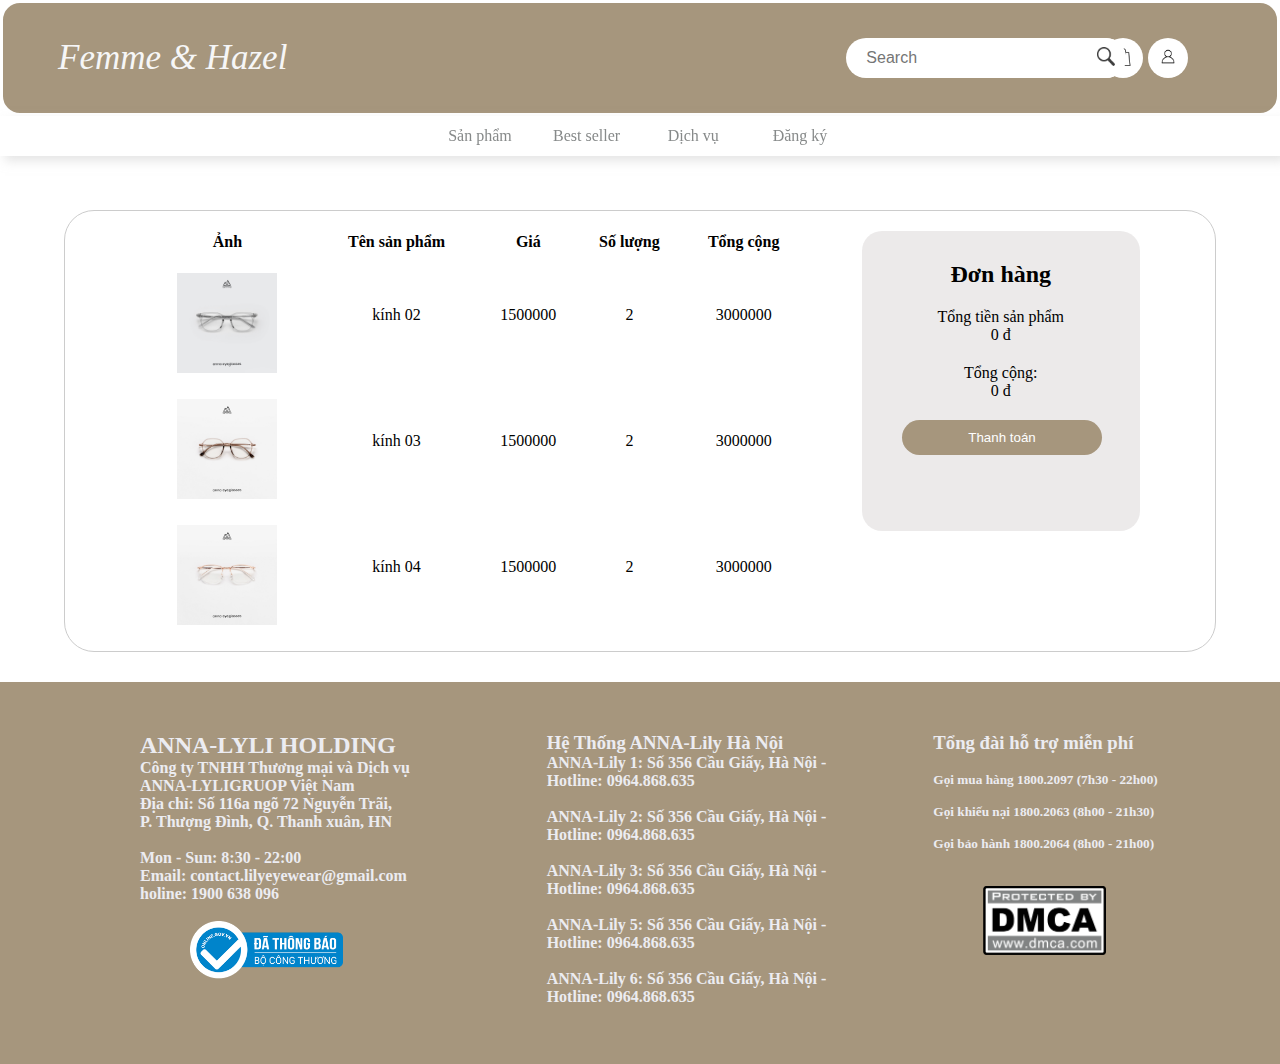
<file: cart/index.html>
<!DOCTYPE html>
<html>
    <head>
        <meta charset="utf-8">
        <link rel="stylesheet" href="style.css">
        <title>Glasses</title>
    </head>
    <body>
        <div class="fix">
            <header class="header">
                <div class="tittle">
                    <p>Femme & Hazel</p>
                </div>
                <form action="" class="search">
                    <div class="box">
                        <input type="text" class="search__box-text" placeholder="Search">
                        <button class="search__box-btn">
                            <img src="img/logo_search.webp" alt="icon tìm kiếm" class="search__box-btn-icon">
                        </button>
                    </div>
                </form>

                <!-- icon -->
                 <div class="box-gh">
                    <button class="gh">
                        <a href="/cart/index.html">
                            <img src="img/giohang2.png" alt="" class="img-gh">
                        </a>
                    </button>
                 </div>
                 <div class="box-account">
                    <button class="account">
                        <a href="/sign/index.html">
                            <img src="img/icon_account05.png" alt="" class="img-acc">
                        </a>
                    </button>
                 </div>
            </header>
            <menu class="container_menu">
                <ul class="sidebar">
                    <li class="list_bar">
                        <a href="http://127.0.0.1:5500/main/index.html">Sản phẩm</a>
                        <ul class="sub-menu">
                            <li class="list-item">Tròng kính</li>
                            <li class="list-item">Gọng kính</li>
                            <li class="list-item">Phụ kiện</li>
                        </ul>
                    </li>
                    <li class="list_bar">
                        <a href="">Best seller</a>
                        <ul class="sub-menu">
                            <li class="list-item">Kính râm</li>
                            <li class="list-item">Kính style</li>
                            <li class="list-item">Trend</li>
                        </ul>
                    </li>
                    <li class="list_bar">
                        <a href="">Dịch vụ</a>
                        <ul class="sub-menu">
                            <li class="list-item">Ưu đãi</li>
                            <li class="list-item">Bảo hành</li>
                            <li class="list-item">Tư vấn</li>
                        </ul>
                    </li>
                    <li class="list_bar">
                        <a href="">Đăng ký</a>
                        <ul class="sub-menu">
                            <li class="list-item">Giỏ hàng</li>
                            <li class="list-item">Instagram</li>
                            <li class="list-item">Facebook</li>
                        </ul>
                    </li>
                </ul>
            </menu>
        </div>
        
         <!-- body-item -->
          <div class="container-body">
            <div class="body-contents">
                <div class="body-contents__cart-tittle">
                    <table class="cart-table">
                        <tr>
                            <th>Ảnh</th>
                            <th>Tên sản phẩm</th>
                            <th>Giá</th>
                            <th>Số lượng</th>
                            <th>Tổng cộng</th>
                        </tr>
                        <tr class="cart-table-info">
                            <td><img class="cart--img" src="img/kinh02.jpeg" alt=""></td>
                            <td>kính 02</td>
                            <td>1500000</td>
                            <td>2</td>
                            <td>3000000</td>
                        </tr>
                        <tr class="cart-table-info">
                            <td><img class="cart--img" src="img/kinh03.jpeg" alt=""></td>
                            <td>kính 03</td>
                            <td>1500000</td>
                            <td>2</td>
                            <td>3000000</td>
                        </tr>
                        <tr class="cart-table-info">
                            <td><img class="cart--img" src="img/kinh04.jpeg" alt=""></td>
                            <td>kính 04</td>
                            <td>1500000</td>
                            <td>2</td>
                            <td>3000000</td>
                        </tr>
                    </table>
                </div>

                <div class="body-contents__cart-price">
                    <div class="cart-right">
                        <h2 class="cart-right__tittle">Đơn hàng</h2>
                        <div class="cart-right__total-product">
                            <p class="cart-right__total-price--text">Tổng tiền sản phẩm</p>
                            <p class="cart-right__total-price--unit">0 đ</p>
                        </div>
                        <div class="cart-right__total-price">
                            <p class="cart-right__total-price--text">Tổng cộng:</p>
                            <p class="cart-right__total-price--unit">0 đ</p>
                        </div>
                        <div class="cart-right__button">
                            <button class="purchase-button" type="button">Thanh toán</button>
                        </div>
                    </div>
                </div>
            </div>
        </div>

          <!-- Footer -->
           <footer class="container-footer">
                <div class="container-footer__left">
                    <h2 class="container-footer__left-contents">ANNA-LYLI HOLDING</h2>
                    <h4 class="container-footer__left-contents">Công ty TNHH Thương mại và Dịch vụ <br> ANNA-LYLIGRUOP Việt Nam</h4>
                    <h4 class="container-footer__left-contents">Địa chỉ: Số 116a ngõ 72 Nguyễn Trãi, <br>P. Thượng Đình, Q. Thanh xuân, HN</h4><br>
                    <h4 class="container-footer__left-contents"><p>Mon - Sun: 8:30 - 22:00 <br> Email: contact.lilyeyewear@gmail.com <br> holine: 1900 638 096</p></h4><br>
                    <div class="container-footer__left-img">
                        <img src="img/dangkybct.png" >
                    </div>
                </div>

                <div class="container-footer__center">
                    <h3 class="container-footer__center-contents">Hệ Thống ANNA-Lily Hà Nội<br>
                    <h4 class="container-footer__center-contents"> ANNA-Lily 1: Số 356 Cầu Giấy, Hà Nội - <br> Hotline: 0964.868.635</h4><br>
                    <h4 class="container-footer__center-contents"> ANNA-Lily 2: Số 356 Cầu Giấy, Hà Nội - <br>  Hotline: 0964.868.635</h4><br>
                    <h4 class="container-footer__center-contents"> ANNA-Lily 3: Số 356 Cầu Giấy, Hà Nội - <br>  Hotline: 0964.868.635</h4><br>
                    <h4 class="container-footer__center-contents"> ANNA-Lily 5: Số 356 Cầu Giấy, Hà Nội - <br>  Hotline: 0964.868.635</h4><br>
                    <h4 class="container-footer__center-contents"> ANNA-Lily 6: Số 356 Cầu Giấy, Hà Nội - <br>  Hotline: 0964.868.635</h4><br>
                </div>

                <div class="container-footer__right">
                    <h3 class="container-footer__right-contents">Tổng đài hỗ trợ miễn phí</h3><br>
                    <h5 class="container-footer__right-contents">
                        Gọi mua hàng 1800.2097 (7h30 - 22h00) <br><br>
                        Gọi khiếu nại 1800.2063 (8h00 - 21h30)<br><br>
                        Gọi bảo hành 1800.2064 (8h00 - 21h00) <br><br>
                    </h5 class="container-footer__right-contents"><br>
                    <div class="container-footer__right-img">
                        <img src="img/logo_dmca_footer.png" >
                    </div>
                </div>
           </footer>
    </body>
</html>
</file>
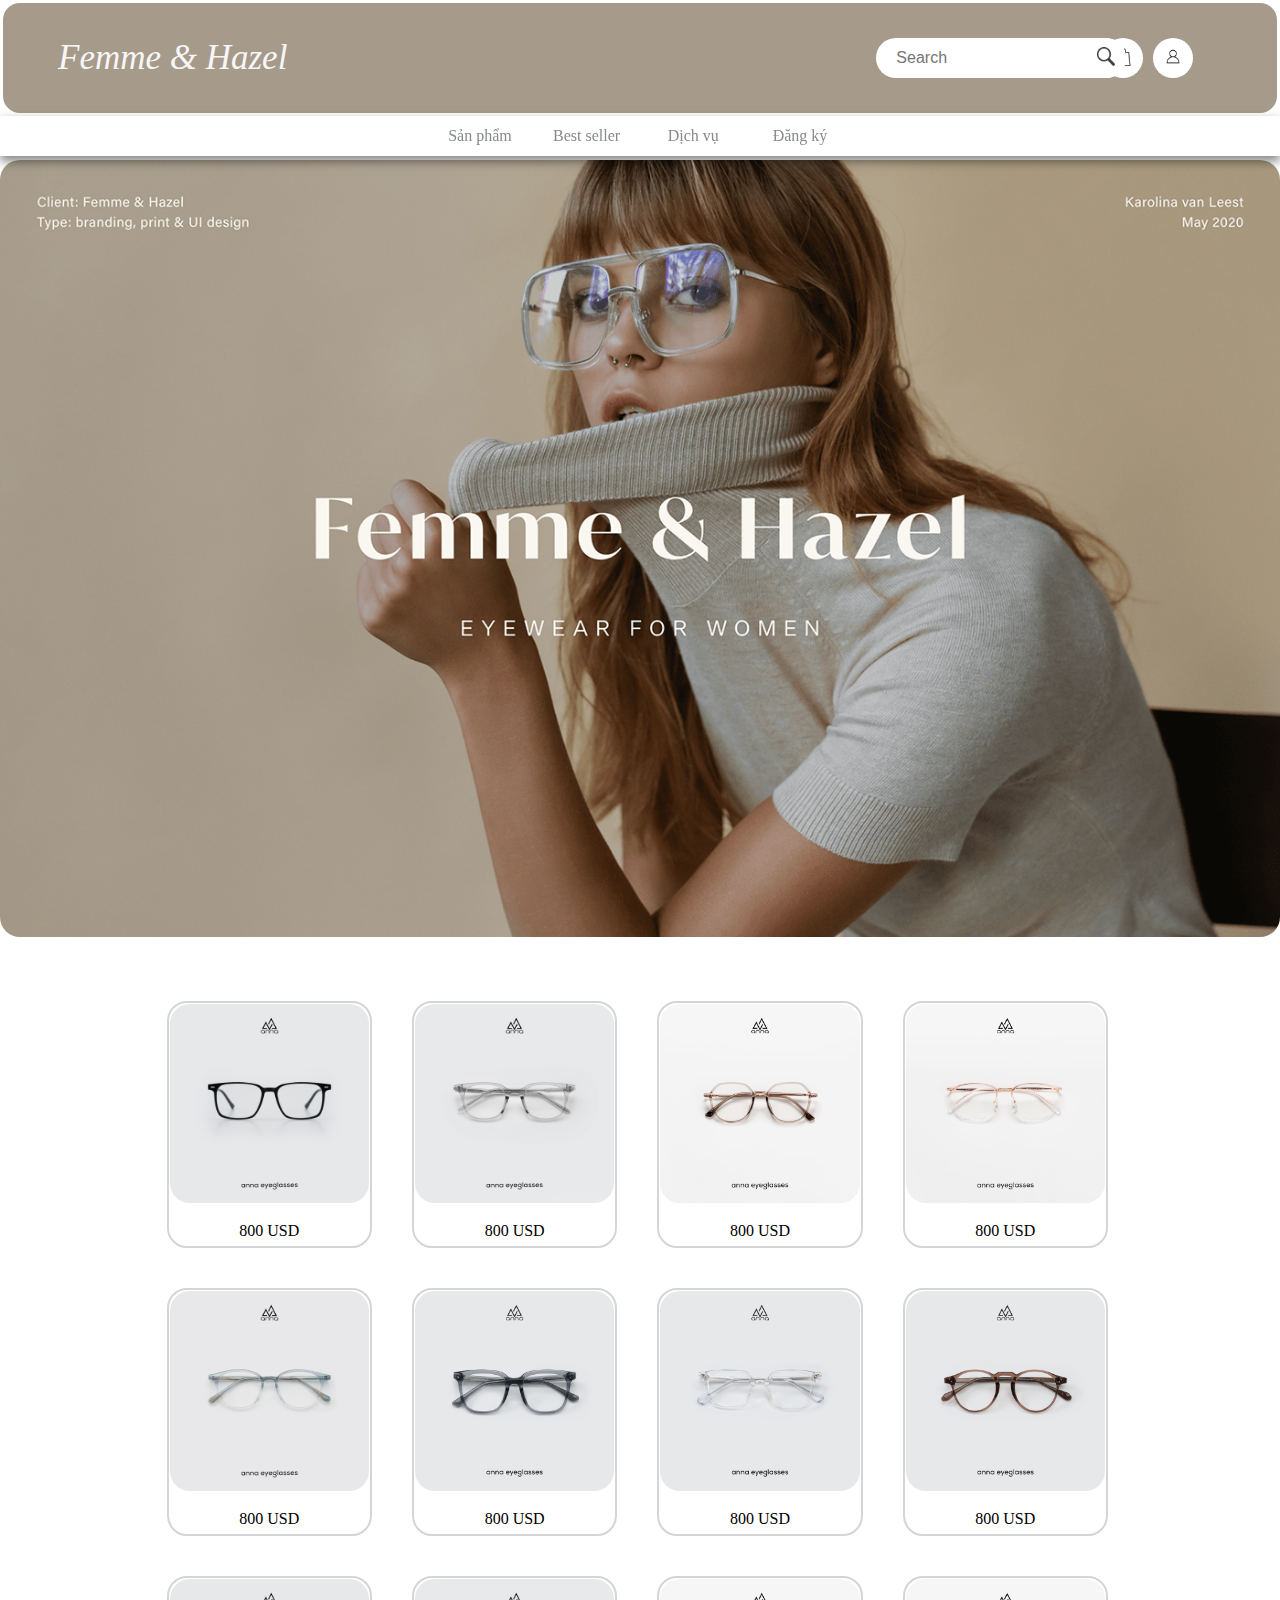
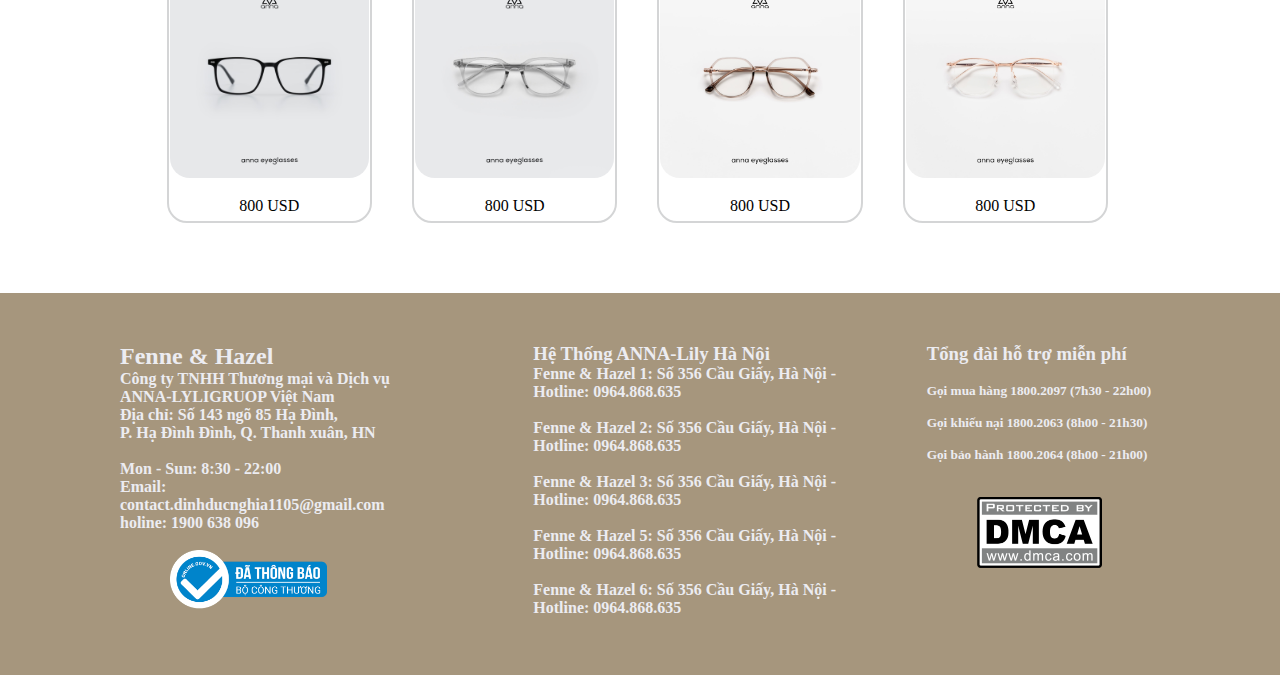
<file: main/index.html>
<!DOCTYPE html>
<html>
    <head>
        <meta charset="utf-8">
        <link rel="stylesheet" href="style.css">
        <title>Glasses</title>
    </head>
    <body>
        <div class="fix">
            <header class="header">
                <div class="tittle">
                    <p>Femme & Hazel</p>
                </div>
                <form action="" class="search">
                    <div class="box">
                        <input type="text" class="search__box-text" placeholder="Search">
                        <button class="search__box-btn">
                            <img src="img/logo_search.webp" alt="icon tìm kiếm" class="search__box-btn-icon">
                        </button>
                    </div>
                </form>

                <!-- icon -->
                 <div class="box-gh">
                    <button class="gh">
                        <a href="/cart/index.html ">
                            <img src="img/giohang2.png" alt="" class="img-gh">
                        </a>
                    </button>
                </div>
                <div class="box-account">
                    <button class="account">
                        <a href="/sign/index.html">
                            <img src="img/icon_account05.png" alt="" class="img-acc">
                        </a>
                    </button>
                 </div>
            </header>
            <menu class="container_menu">
                <ul class="sidebar">
                    <li class="list_bar">
                        <a href="http://127.0.0.1:5500/main/index.html">Sản phẩm</a>
                        <ul class="sub-menu">
                            <li class="list-item">Tròng kính</li>
                            <li class="list-item">Gọng kính</li>
                            <li class="list-item">Phụ kiện</li>
                        </ul>
                    </li>
                    <li class="list_bar">
                        <a href="">Best seller</a>
                        <ul class="sub-menu">
                            <li class="list-item">Kính râm</li>
                            <li class="list-item">Kính style</li>
                            <li class="list-item">Trend</li>
                        </ul>
                    </li>
                    <li class="list_bar">
                        <a href="">Dịch vụ</a>
                        <ul class="sub-menu">
                            <li class="list-item">Ưu đãi</li>
                            <li class="list-item">Bảo hành</li>
                            <li class="list-item">Tư vấn</li>
                        </ul>
                    </li>
                    <li class="list_bar">
                        <a href="">Đăng ký</a>
                        <ul class="sub-menu">
                            <li class="list-item">Giỏ hàng</li>
                            <li class="list-item">Instagram</li>
                            <li class="list-item">Facebook</li>
                        </ul>
                    </li>
                </ul>
            </menu>
        </div>
        <!-- banner -->
         <div class="banner">
            <div class="banner_img">
                <img src="img/banner_glasses.png" alt="Banner.img">
            </div>
         </div>
         <!-- body-item -->
          <div class="container-body">
            <div class="content">
                <div class="content_book">
                    <a href="/products/index.html"><img class="content_book-img" src="img/kinh01.jpeg" alt=""></a>
                    <p class="content_book-text">800 USD</p>
                </div>

                <div class="content_book">
                    <img class="content_book-img" src="img/kinh02.jpeg" alt="">
                    <p class="content_book-text">800 USD</p>
                </div>

                <div class="content_book">
                    <img class="content_book-img" src="img/kinh03.jpeg" alt="">
                    <p class="content_book-text">800 USD</p>
                </div>

                <div class="content_book">
                    <img class="content_book-img" src="img/kinh04.jpeg" alt="">
                    <p class="content_book-text">800 USD</p>
                </div>

                <div class="content_book">
                    <img class="content_book-img" src="img/kinh05.jpeg" alt="">
                    <p class="content_book-text">800 USD</p>
                </div>

                <div class="content_book">
                    <img class="content_book-img" src="img/kinh06.jpeg" alt="">
                    <p class="content_book-text">800 USD</p>
                </div>

                <div class="content_book">
                    <img class="content_book-img" src="img/kinh07.jpeg" alt="">
                    <p class="content_book-text">800 USD</p>
                </div>

                <div class="content_book">
                    <img class="content_book-img" src="img/kinh08.jpeg" alt="">
                    <p class="content_book-text">800 USD</p>
                </div>

                <div class="content_book">
                    <img class="content_book-img" src="img/kinh01.jpeg" alt="">
                    <p class="content_book-text">800 USD</p>
                </div>

                <div class="content_book">
                    <img class="content_book-img" src="img/kinh02.jpeg" alt="">
                    <p class="content_book-text">800 USD</p>
                </div>

                <div class="content_book">
                    <img class="content_book-img" src="img/kinh03.jpeg" alt="">
                    <p class="content_book-text">800 USD</p>
                </div>

                <div class="content_book">
                    <img class="content_book-img" src="img/kinh04.jpeg" alt="">
                    <p class="content_book-text">800 USD</p>
                </div>
            </div>
          </div>


          <!-- Footer -->
           <footer class="container-footer">
                <div class="container-footer__left">
                    <h2 class="container-footer__left-contents">Fenne & Hazel</h2>
                    <h4 class="container-footer__left-contents">Công ty TNHH Thương mại và Dịch vụ <br> ANNA-LYLIGRUOP Việt Nam</h4>
                    <h4 class="container-footer__left-contents">Địa chỉ: Số 143 ngõ 85 Hạ Đình, <br>P. Hạ Đình Đình, Q. Thanh xuân, HN</h4><br>
                    <h4 class="container-footer__left-contents"><p>Mon - Sun: 8:30 - 22:00 <br> Email: contact.dinhducnghia1105@gmail.com <br> holine: 1900 638 096</p></h4><br>
                    <div class="container-footer__left-img">
                        <img src="img/dangkybct.png" >
                    </div>
                </div>

                <div class="container-footer__center">
                    <h3 class="container-footer__center-contents">Hệ Thống ANNA-Lily Hà Nội<br>
                    <h4 class="container-footer__center-contents"> Fenne & Hazel 1: Số 356 Cầu Giấy, Hà Nội - <br> Hotline: 0964.868.635</h4><br>
                    <h4 class="container-footer__center-contents"> Fenne & Hazel 2: Số 356 Cầu Giấy, Hà Nội - <br>  Hotline: 0964.868.635</h4><br>
                    <h4 class="container-footer__center-contents"> Fenne & Hazel 3: Số 356 Cầu Giấy, Hà Nội - <br>  Hotline: 0964.868.635</h4><br>
                    <h4 class="container-footer__center-contents"> Fenne & Hazel 5: Số 356 Cầu Giấy, Hà Nội - <br>  Hotline: 0964.868.635</h4><br>
                    <h4 class="container-footer__center-contents"> Fenne & Hazel 6: Số 356 Cầu Giấy, Hà Nội - <br>  Hotline: 0964.868.635</h4><br>
                </div>

                <div class="container-footer__right">
                    <h3 class="container-footer__right-contents">Tổng đài hỗ trợ miễn phí</h3><br>
                    <h5 class="container-footer__right-contents">
                        Gọi mua hàng 1800.2097 (7h30 - 22h00) <br><br>
                        Gọi khiếu nại 1800.2063 (8h00 - 21h30)<br><br>
                        Gọi bảo hành 1800.2064 (8h00 - 21h00) <br><br>
                    </h5 class="container-footer__right-contents"><br>
                    <div class="container-footer__right-img">
                        <img src="img/logo_dmca_footer.png" >
                    </div>
                </div>
           </footer>
    </body>
</html>
</file>
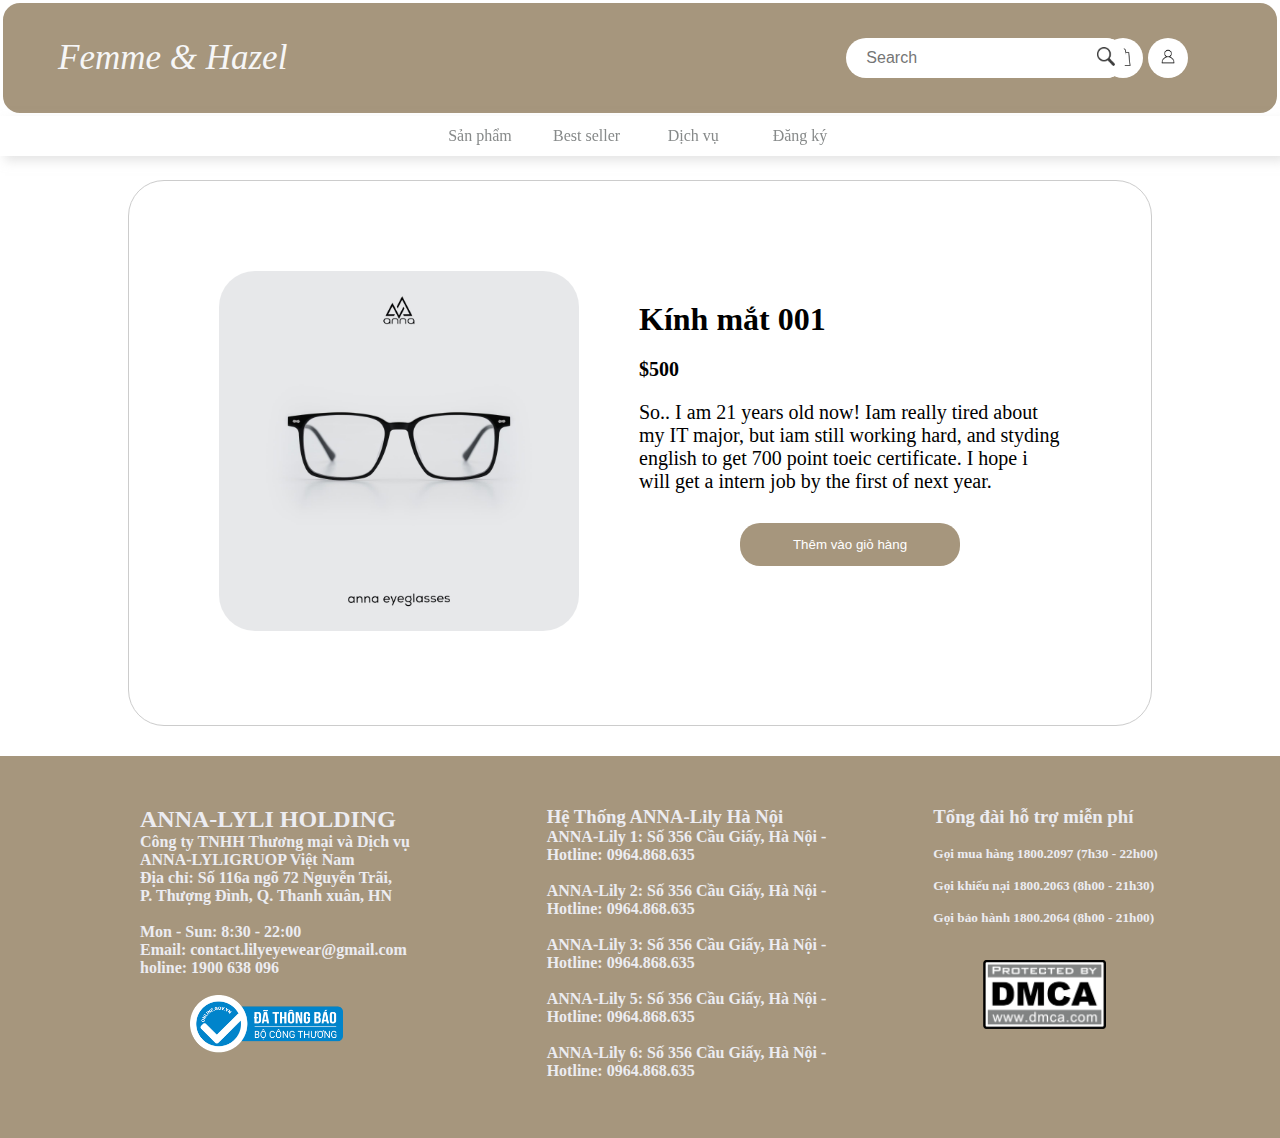
<file: products/index.html>
<!DOCTYPE html>
<html>
    <head>
        <meta charset="utf-8">
        <link rel="stylesheet" href="style.css">
        <title>Glasses</title>
    </head>
    <body>
        <div class="fix">
            <header class="header">
                <div class="tittle">
                    <p>Femme & Hazel</p>
                </div>
                <form action="" class="search">
                    <div class="box">
                        <input type="text" class="search__box-text" placeholder="Search">
                        <button class="search__box-btn">
                            <img src="img/logo_search.webp" alt="icon tìm kiếm" class="search__box-btn-icon">
                        </button>
                    </div>
                </form>

                <!-- icon -->
                 <div class="box-gh">
                    <button class="gh">
                        <a href="/cart/index.html">
                            <img src="img/giohang2.png" alt="" class="img-gh">
                        </a>
                    </button>
                 </div>
                 <div class="box-account">
                    <button class="account">
                        <a href="/sign/index.html">
                            <img src="img/icon_account05.png" alt="" class="img-acc">
                        </a>
                    </button>
                 </div>
            </header>
            <menu class="container_menu">
                <ul class="sidebar">
                    <li class="list_bar">
                        <a href="http://127.0.0.1:5500/main/index.html">Sản phẩm</a>
                        <ul class="sub-menu">
                            <li class="list-item">Tròng kính</li>
                            <li class="list-item">Gọng kính</li>
                            <li class="list-item">Phụ kiện</li>
                        </ul>
                    </li>
                    <li class="list_bar">
                        <a href="">Best seller</a>
                        <ul class="sub-menu">
                            <li class="list-item">Kính râm</li>
                            <li class="list-item">Kính style</li>
                            <li class="list-item">Trend</li>
                        </ul>
                    </li>
                    <li class="list_bar">
                        <a href="">Dịch vụ</a>
                        <ul class="sub-menu">
                            <li class="list-item">Ưu đãi</li>
                            <li class="list-item">Bảo hành</li>
                            <li class="list-item">Tư vấn</li>
                        </ul>
                    </li>
                    <li class="list_bar">
                        <a href="">Đăng ký</a>
                        <ul class="sub-menu">
                            <li class="list-item">Giỏ hàng</li>
                            <li class="list-item">Instagram</li>
                            <li class="list-item">Facebook</li>
                        </ul>
                    </li>
                </ul>
            </menu>
        </div>
        
         <!-- body-item -->
          <div class="container-body">
            <div class="body-contents">
                <div class="body-contents__img">
                    <img class="body-contents__img--img" src="/products/img/kinh01.jpeg" alt="Ảnh kính mắt">
                </div>
                <div class="body-contents__details">
                    <div class="body-contents__details-txt">
                        <h1 class="body-contents__details-txt--inside">Kính mắt 001</h1>
                        <p  class="body-contents__details-txt--inside body-contents__details-txt--inside-size"><b>$500</b></p>
                        <p class="body-contents__details-txt--inside body-contents__details-txt--inside-size">So.. I am 21 years old now! Iam really tired about my IT major, but iam still working hard, and styding english to get 700 point toeic certificate. I hope i will get a intern job by the first of next year.</p>
                    </div>
                    <div class="body-contents__details-btn">
                        <button class="body-contents__details-btn--add">Thêm vào giỏ hàng</button>
                    </div>
                </div>
            </div>
        </div>

          <!-- Footer -->
           <footer class="container-footer">
                <div class="container-footer__left">
                    <h2 class="container-footer__left-contents">ANNA-LYLI HOLDING</h2>
                    <h4 class="container-footer__left-contents">Công ty TNHH Thương mại và Dịch vụ <br> ANNA-LYLIGRUOP Việt Nam</h4>
                    <h4 class="container-footer__left-contents">Địa chỉ: Số 116a ngõ 72 Nguyễn Trãi, <br>P. Thượng Đình, Q. Thanh xuân, HN</h4><br>
                    <h4 class="container-footer__left-contents"><p>Mon - Sun: 8:30 - 22:00 <br> Email: contact.lilyeyewear@gmail.com <br> holine: 1900 638 096</p></h4><br>
                    <div class="container-footer__left-img">
                        <img src="img/dangkybct.png" >
                    </div>
                </div>

                <div class="container-footer__center">
                    <h3 class="container-footer__center-contents">Hệ Thống ANNA-Lily Hà Nội<br>
                    <h4 class="container-footer__center-contents"> ANNA-Lily 1: Số 356 Cầu Giấy, Hà Nội - <br> Hotline: 0964.868.635</h4><br>
                    <h4 class="container-footer__center-contents"> ANNA-Lily 2: Số 356 Cầu Giấy, Hà Nội - <br>  Hotline: 0964.868.635</h4><br>
                    <h4 class="container-footer__center-contents"> ANNA-Lily 3: Số 356 Cầu Giấy, Hà Nội - <br>  Hotline: 0964.868.635</h4><br>
                    <h4 class="container-footer__center-contents"> ANNA-Lily 5: Số 356 Cầu Giấy, Hà Nội - <br>  Hotline: 0964.868.635</h4><br>
                    <h4 class="container-footer__center-contents"> ANNA-Lily 6: Số 356 Cầu Giấy, Hà Nội - <br>  Hotline: 0964.868.635</h4><br>
                </div>

                <div class="container-footer__right">
                    <h3 class="container-footer__right-contents">Tổng đài hỗ trợ miễn phí</h3><br>
                    <h5 class="container-footer__right-contents">
                        Gọi mua hàng 1800.2097 (7h30 - 22h00) <br><br>
                        Gọi khiếu nại 1800.2063 (8h00 - 21h30)<br><br>
                        Gọi bảo hành 1800.2064 (8h00 - 21h00) <br><br>
                    </h5 class="container-footer__right-contents"><br>
                    <div class="container-footer__right-img">
                        <img src="img/logo_dmca_footer.png" >
                    </div>
                </div>
           </footer>
    </body>
</html>
</file>
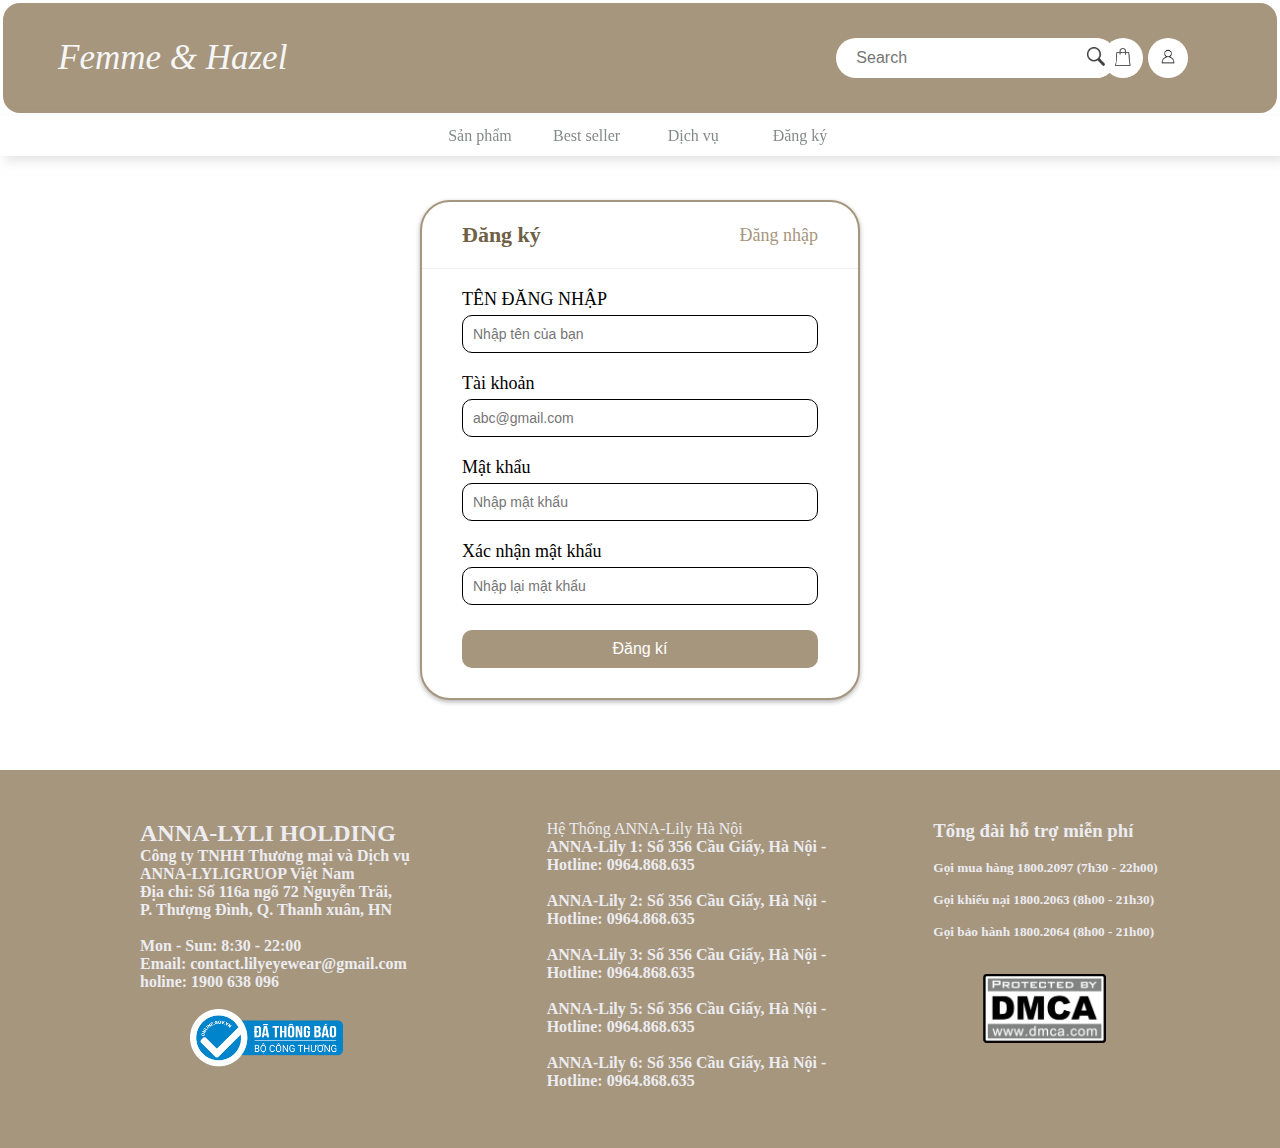
<file: register/index.html>
<!DOCTYPE html>
<html>
    <head>
        <meta charset="utf-8">
        <link rel="stylesheet" href="style.css">
        <title>Glasses</title>
    </head>
    <body>
        <div class="fix">
            <header class="header">
                <div class="tittle">
                    <p>Femme & Hazel</p>
                </div>
                <form action="" class="search">
                    <div class="box">
                        <input type="text" class="search__box-text" placeholder="Search">
                        <button class="search__box-btn">
                            <img src="img/logo_search.webp" alt="icon tìm kiếm" class="search__box-btn-icon">
                        </button>
                    </div>
                </form>

                <!-- icon -->
                 <div class="box-gh">
                    <button class="gh">
                        <a href="/cart/index.html">
                            <img src="img/giohang2.png" alt="" class="img-gh">
                        </a>
                    </button>
                </div>
                    
                 <div class="box-account">
                    <button class="account">
                        <a href="/sign/index.html">
                            <img src="img/icon_account05.png" alt="" class="img-acc">
                        </a>
                    </button>
                 </div>
            </header>
            <menu class="container_menu">
                <ul class="sidebar">
                    <li class="list_bar">
                        <a href="http://127.0.0.1:5500/main/index.html">Sản phẩm</a>
                        <ul class="sub-menu">
                            <li class="list-item">Tròng kính</li>
                            <li class="list-item">Gọng kính</li>
                            <li class="list-item">Phụ kiện</li>
                        </ul>
                    </li>
                    <li class="list_bar">
                        <a href="">Best seller</a>
                        <ul class="sub-menu">
                            <li class="list-item">Kính râm</li>
                            <li class="list-item">Kính style</li>
                            <li class="list-item">Trend</li>
                        </ul>
                    </li>
                    <li class="list_bar">
                        <a href="">Dịch vụ</a>
                        <ul class="sub-menu">
                            <li class="list-item">Ưu đãi</li>
                            <li class="list-item">Bảo hành</li>
                            <li class="list-item">Tư vấn</li>
                        </ul>
                    </li>
                    <li class="list_bar">
                        <a href="">Đăng ký</a>
                        <ul class="sub-menu">
                            <li class="list-item">Giỏ hàng</li>
                            <li class="list-item">Instagram</li>
                            <li class="list-item">Facebook</li>
                        </ul>
                    </li>
                </ul>
            </menu>
        </div>
        
         <!-- body-item -->
          <div class="container-body">
            <div class="form-login">
                <form action="" class="form-login__container">
                    <div class="form-login__header">
                        <h3 class="form-login__header-text--sign">Đăng ký</h3>
                        <a class="form-login__header-text--register" href="http://127.0.0.1:5500/sign/index.html" >Đăng nhập</a>
                    </div>
                    <div class="form-login__body">
                        <div class="form-login__body-contents">
                            <label class="form-login__body-text" for="username">TÊN ĐĂNG NHẬP</label>
                            <input class="form-login__body-input" type="text" name="username" id="username" placeholder="Nhập tên của bạn">
                        </div>
                        <div class="form-login__body-contents">
                            <label class="form-login__body-text" for="username">Tài khoản</label>
                            <input class="form-login__body-input" type="text" name="username" id="username" placeholder="abc@gmail.com">
                        </div>
                        <div class="form-login__body-contents">
                            <label class="form-login__body-text" for="password">Mật khẩu</label>
                            <input class="form-login__body-input" type="password" name="password" id="password" placeholder="Nhập mật khẩu">
                        </div>
                        <div class="form-login__body-contents">
                            <label class="form-login__body-text" for="password">Xác nhận mật khẩu</label>
                            <input class="form-login__body-input" type="password" name="password" id="password" placeholder="Nhập lại mật khẩu">
                        </div>
                        <div class="form-login__body-button">
                            <button>Đăng kí</button>
                        </div>
                    </div>
                </form>
            </div>
          </div>

          <!-- Footer -->
           <footer class="container-footer">
                <div class="container-footer__left">
                    <h2 class="container-footer__left-contents">ANNA-LYLI HOLDING</h2>
                    <h4 class="container-footer__left-contents">Công ty TNHH Thương mại và Dịch vụ <br> ANNA-LYLIGRUOP Việt Nam</h4>
                    <h4 class="container-footer__left-contents">Địa chỉ: Số 116a ngõ 72 Nguyễn Trãi, <br>P. Thượng Đình, Q. Thanh xuân, HN</h4><br>
                    <h4 class="container-footer__left-contents"><p>Mon - Sun: 8:30 - 22:00 <br> Email: contact.lilyeyewear@gmail.com <br> holine: 1900 638 096</p></h4><br>
                    <div class="container-footer__left-img">
                        <img src="img/dangkybct.png" >
                    </div>
                </div>

                <div class="container-footer__center">
                    <h3 class="container-footer__center-contents"></h3>Hệ Thống ANNA-Lily Hà Nội</h3><br>
                    <h4 class="container-footer__center-contents"> ANNA-Lily 1: Số 356 Cầu Giấy, Hà Nội - <br> Hotline: 0964.868.635</h4><br>
                    <h4 class="container-footer__center-contents"> ANNA-Lily 2: Số 356 Cầu Giấy, Hà Nội - <br>  Hotline: 0964.868.635</h4><br>
                    <h4 class="container-footer__center-contents"> ANNA-Lily 3: Số 356 Cầu Giấy, Hà Nội - <br>  Hotline: 0964.868.635</h4><br>
                    <h4 class="container-footer__center-contents"> ANNA-Lily 5: Số 356 Cầu Giấy, Hà Nội - <br>  Hotline: 0964.868.635</h4><br>
                    <h4 class="container-footer__center-contents"> ANNA-Lily 6: Số 356 Cầu Giấy, Hà Nội - <br>  Hotline: 0964.868.635</h4><br>
                </div>

                <div class="container-footer__right">
                    <h3 class="container-footer__right-contents">Tổng đài hỗ trợ miễn phí</h3><br>
                    <h5 class="container-footer__right-contents">
                        Gọi mua hàng 1800.2097 (7h30 - 22h00) <br><br>
                        Gọi khiếu nại 1800.2063 (8h00 - 21h30)<br><br>
                        Gọi bảo hành 1800.2064 (8h00 - 21h00) <br><br>
                    </h5 class="container-footer__right-contents"><br>
                    <div class="container-footer__right-img">
                        <img src="img/logo_dmca_footer.png" >
                    </div>
                </div>
           </footer>
    </body>
</html>
</file>
<file: cart/style.css>
* {
    margin: 0;
    padding: 0;
    box-sizing: border-box;
}

.fix {
    position: fixed;
    width: 100%;
    top: 0;
}

.header {
    /* background-color: #56d5d2; */
    background-color: #a6967d;
    min-height: 100px;
    padding: 35px;
    border: 3px solid rgb(255, 255, 255);
    border-radius: 20px 20px;
    display: grid;
    grid-template-columns: 1fr 1fr 1fr 1fr 1fr 1fr 1fr 1fr 1fr 1fr 1fr  1fr;
    /* align-items: center; */
    
}

.tittle {
    color: #f6f6f7;
    font-size: 40px;
    grid-column-start: 1;
    grid-column-end: 4;
}

.tittle p {
    margin-left: 20px;
    font-style:italic;
    font-weight: 500;
    font-size: 35px;
}

/* search */

.search {
    grid-column-start: 9;
    grid-column-end: 11;
    
}

.box {
    margin-left: 20px;
    height: 40px;
    width: 280px;
    border-radius: 35px;
    position: relative;
    overflow: hidden;
    /* margin-top: 10px; */
}

.search__box-text {
    width: 100%;
    height: 100%;
    border: none;
    outline: none;
    padding: 20px 40px 20px 20px;
    font-size: 16px;
    color: rgb(125, 124, 124);
    
}

.search__box-btn {
    height: 40px;
    width: 40px;
    background-color: #ffffff;
    border: none;
    outline: none;
    /* border-radius: 50%; */
    cursor: pointer;
    position: absolute;
    top: 0;
    right: 0;
}

.search__box-btn-icon {
    max-width: 45%;
    height: auto;
}

.box-gh {
    grid-column-start: 11;
    grid-column-end: 12;
    margin-top: 0;
    margin-left: 70px;
}

.gh {
    width: 40px;
    height: 40px;
    border: none;
    background-color: #ffffff;
    border-radius: 20px;
    outline: none;
    margin-left: 10px;
}

.img-gh {
    max-width: 45%;
    margin-left: 2px;
}

.box-account {
    grid-column-start: 12;
    grid-column-end: 13;
}

.account {
    width: 40px;
    height: 40px;
    border: none;
    background-color: #ffffff;
    border-radius: 20px;
    outline: none;
    margin-left: 5px;
}

.img-acc {
    max-width: 45%;
}

/* thanh menu */
.container_menu {
    background-color: #ffffff;
    width: 100%;
    height: 40px;
    display: grid;
    grid-template-columns: 1fr 1fr 1fr 1fr 1fr 1fr 1fr 1fr 1fr 1fr 1fr 1fr;
    box-shadow: 5px 5px 10px 0 rgba(204, 204, 204, 0.5);
}

.sidebar {
    height: 40px;
    background-color: rgb(255, 255, 255);
    grid-column-start: 5;
    grid-column-end: 9;
    display: grid;
    grid-template-columns: 1fr 1fr 1fr 1fr;
    list-style-type: none;
    text-align: center;
}

.list_bar {
    height: 40px;
    border-radius: 20px;
    align-content: center; 
    position: relative;
}

.list_bar:hover {
    background-color: #c2b59f;
}

.list_bar:hover .sub-menu {
    display: block;
    width: 100%;
    height: auto;
    margin-top: 15px;
    box-shadow: 5px 5px 10px 0 rgba(0, 3, 0, 0.5);
    
}

a {
    text-decoration: none;
    /* color: black; */
}

.list_bar a {
    color: rgb(135, 138, 138);
}

.list_bar::after {
    content: "";
    position: absolute;
    display: block;
    height: 20px;
    width: 100%;
    top: -15;
    right: 0;
}

.sub-menu {
    position: absolute;
    list-style-type: none;
    height: auto;
    width: 100%;
    border-radius: 10px;
    display: none;
    margin-top: 10px;
    overflow: hidden;
}

.list-item {
    height: 40px;
    align-content: center;
    background-color: #ffffff;
    color: rgb(135, 138, 138);
}

.list-item:hover {
    background-color: #c2b59f;
    cursor: pointer;
}


/* Container body */
.container-body {
    display: flex;
    margin-top: 180px;
    width: 100%;
    padding-top: 30px;
    height: auto;
    justify-content: center;
    align-items: center;
}

.body-contents {
    display: block;
    border: 1px solid #ccc;
    border-radius: 30px;
    width: 90%;
    padding: 20px;
    max-width: 100%;
}

.body-contents__cart-tittle {
    width: 60%;
    height: auto;
    float: left;
    margin-left: 5%;
    text-align: center;
}

.cart-table {
    text-align: center;
    width: 100%;
}

.cart-table-info {
    margin-top: 10px;
}

.cart--img {
    width: 100px;
    height: 100px;
    margin-top: 20px;
}




.body-contents__cart-price {
    float: right;
    width: 25%;
    height: 300px;
    text-align: center;
    margin-right: 5%;
    border-radius: 20px;
    background-color: #e4e0e0af;
    padding: 10px 20px 40px;
}

.cart-right {
    text-align: center;
}

.cart-right__tittle {
    margin: 20px;
}

.cart-right__total-product {
    margin: 20px;
}

.art-right__total-price {
    margin: 20px;
}

.cart-right__total-price--text {

}

.cart-right__total-price--unit {

}

.cart-right__button {
    margin: 20px;
}

.purchase-button {
    width: 200px;
    border-radius: 20px;
    padding: 10px 40px;
    color: #ffffff;
    background-color: #a6967d;
    border: none;
}

.purchase-button:hover {
    background-color: #da9b14;
}


/* Footer */
.container-footer {
    display: flex;
    margin-top: 40px;
    padding: 40px;
    background-color: #a6967d;
    color:#ececf1;
    width: 100%;
    margin-top: 30px;
}

.container-footer__left {
    flex: 1;
    padding-top: 10px;
    padding-left: 100px;
}

.container-footer__left-contents {
    
}

.container-footer__left-img {
    width: 100%;
}

.container-footer__left-img img{
    height: auto;
    width: 50%;
    margin-left: 50px;
}

.container-footer__center {
    flex: 1;
    width: auto;
    padding-top: 10px;
    padding-left: 100px;
}

.container-footer__center-contents {

}

.container-footer__right {
    flex: 1;
    padding-left: 80px;
    padding-top: 10px;
}

.container-footer__right-contents {

}

.container-footer__right-img {
    width: 100%;
}

.container-footer__right-img img{
    height: auto;
    width: 40%;
    margin-left: 50px;
}

@media only screen and (max-width: 1024px) {
    .fix {
        position: fixed;
        width: 100%;
    }

    .header {
        display: grid;
        grid-template-columns: 1fr 1fr 1fr 1fr 1fr 1fr 1fr 1fr 1fr 1fr 1fr 1fr;
        height: 140px;
    }

    .tittle {
        /* display: none; */
        grid-column-start: 1;
        grid-column-end: 4;
        margin-bottom: 10px;
    }

    .tittle p {
        width: 300px;
        font-size: 30px;
        margin: 0;
    }

    .search {
        grid-column-start: 8;
        grid-column-end: 10;
        margin-left: 10px;
    }

    .box {
        width: 250px;
    }

    .box-gh {
        grid-column-start: 11;
        grid-column-end: 12;
        /* margin-left: 40px; */
        padding-left: 0;
    }

    .box-account {
        grid-column-start: 12;
        grid-column-end: 13;
        margin-left: 0;
    }

    .container_menu {
        display: grid;
        grid-template-columns: 1fr 1fr 1fr 1fr 1fr 1fr 1fr 1fr 1fr 1fr 1fr 1fr;
    }

    .sidebar {
        display: flex;
        grid-column-start: 2;
        grid-column-end: 12;
        align-items: center;
        justify-content: center;
    }

    .list_bar {
        font-size: 18px;
        margin-left: 14px;
    }

    .sub-menu {
        width: 100px;
    }


    /* body item */
    .container-body {
        display: flex;
        margin-top: 180px;
        width: 100%;
        padding-top: 30px;
        height: auto;
        justify-content: center;
        align-items: center;
    }
    
    .body-contents {
        display: flex;
        flex-direction: column;
        border: 1px solid #ccc;
        border-radius: 30px;
        width: 90%;
        padding: 8px;
        max-width: 100%;
    }
    
    .body-contents__cart-tittle {
        width: 90%;
        height: auto;
        float: left;
        text-align: center;
    }
    
    .cart-table {
        text-align: center;
        width: 100%;
    }
    
    .cart-table-info {
        margin-top: 10px;
    }
    
    .cart--img {
        width: 100px;
        height: 100px;
        margin-top: 20px;
    }
    
    .body-contents__cart-price {
        width: 100%;
        height: 300px;
        text-align: center;
        margin-top: 10%;
        border-radius: 20px;
        background-color: #e4e0e0af;
        padding: 10px 20px 40px;
    }
    
    .cart-right {
        text-align: center;
    }
    
    .cart-right__tittle {
        margin: 20px;
    }
    
    .cart-right__total-product {
        margin: 20px;
    }
    
    .art-right__total-price {
        margin: 20px;
    }
    
    .cart-right__total-price--text {
    
    }
    
    .cart-right__total-price--unit {
    
    }
    
    .cart-right__button {
        margin: 20px;
    }
    
    .purchase-button {
        width: 200px;
        border-radius: 20px;
        padding: 10px 40px;
        color: #ffffff;
        background-color: #a6967d;
        border: none;
    }
    
    .purchase-button:hover {
        background-color: #da9b14;
    }
    
    .container-footer {
        display: flex;
        flex-direction: column;
        margin-top: 40px;
        padding: 30px;
        width: 100%;
    }
    
    .container-footer__left {
        display: flex;
        flex-direction: column;
        padding-top: 10px;
        padding: 0;
    }

    .container-footer__left-contents {
        display: flex;
        font-size: 18px;
        justify-content: center;
        margin: 0 auto;
        
    }

    .container-footer__left-img {
        display: flex;
    }

    .container-footer__left-img img {
        margin: 0 auto;
        width: 200px;
    }

    .container-footer__center {
        display: flex;
        flex-direction: column;
        padding: 0;
        margin-top: 30px;
    }

    .container-footer__center-contents {
        margin: 2px auto;
        padding-left: 0;
        font-size: 18px;
    }

   .container-footer__right {
        display: flex;
        flex-direction: column;
        padding: 0;
        margin-top: 30px;
   }

   .container-footer__right-contents {
        display: flex;
        font-size: 18px;
        justify-content: center;
        margin: 0 auto;
   }

   .container-footer__right-img {
        display: flex;
   }

   .container-footer__right-img img {
        margin: 0 auto;
        width: 200px;
   }
}

@media only screen and (max-width: 850px) {
    .fix {
        position: fixed;
        width: 100%;
    }

    .header {
        display: grid;
        grid-template-columns: 1fr 1fr 1fr 1fr 1fr 1fr 1fr 1fr 1fr 1fr 1fr 1fr;
        height: 140px;
    }

    .tittle {
        /* display: none; */
        grid-column-start: 6;
        grid-column-end: 10;
        margin-bottom: 10px;
    }

    .tittle p {
        width: 300px;
        font-size: 30px;
        margin: 0;
    }

    .search {
        grid-column-start: 4;
        grid-column-end: 9;
        margin-left: 10px;
    }

    .box {
        width: 300px;
    }

    .box-gh {
        grid-column-start: 9;
        grid-column-end: 10;
        margin-left: 40px;
        padding-left: 0;
    }

    .box-account {
        grid-column-start: 10;
        grid-column-end: 11;
        margin-left: 0;
    }

    .container_menu {
        display: grid;
        grid-template-columns: 1fr 1fr 1fr 1fr 1fr 1fr 1fr 1fr 1fr 1fr 1fr 1fr;
    }

    .sidebar {
        display: flex;
        grid-column-start: 2;
        grid-column-end: 12;
        align-items: center;
        justify-content: center;
    }

    .list_bar {
        font-size: 18px;
        margin-left: 14px;
    }

    .sub-menu {
        width: 100px;
    }


    /* body item */
    .container-body {
        display: flex;
        margin-top: 180px;
        width: 100%;
        padding-top: 30px;
        height: auto;
        justify-content: center;
        align-items: center;
    }
    
    .body-contents {
        display: flex;
        flex-direction: column;
        border: 1px solid #ccc;
        border-radius: 30px;
        width: 90%;
        padding: 8px;
        max-width: 100%;
    }
    
    .body-contents__cart-tittle {
        width: 90%;
        height: auto;
        float: left;
        text-align: center;
    }
    
    .cart-table {
        text-align: center;
        width: 100%;
    }
    
    .cart-table-info {
        margin-top: 10px;
    }
    
    .cart--img {
        width: 100px;
        height: 100px;
        margin-top: 20px;
    }
    
    .body-contents__cart-price {
        width: 100%;
        height: 300px;
        text-align: center;
        margin-top: 10%;
        border-radius: 20px;
        background-color: #e4e0e0af;
        padding: 10px 20px 40px;
    }
    
    .cart-right {
        text-align: center;
    }
    
    .cart-right__tittle {
        margin: 20px;
    }
    
    .cart-right__total-product {
        margin: 20px;
    }
    
    .art-right__total-price {
        margin: 20px;
    }
    
    .cart-right__total-price--text {
    
    }
    
    .cart-right__total-price--unit {
    
    }
    
    .cart-right__button {
        margin: 20px;
    }
    
    .purchase-button {
        width: 200px;
        border-radius: 20px;
        padding: 10px 40px;
        color: #ffffff;
        background-color: #a6967d;
        border: none;
    }
    
    .purchase-button:hover {
        background-color: #da9b14;
    }
    
    .container-footer {
        display: flex;
        flex-direction: column;
        margin-top: 40px;
        padding: 30px;
        width: 100%;
    }
    
    .container-footer__left {
        display: flex;
        flex-direction: column;
        padding-top: 10px;
        padding: 0;
    }

    .container-footer__left-contents {
        display: flex;
        font-size: 18px;
        justify-content: center;
        margin: 0 auto;
        
    }

    .container-footer__left-img {
        display: flex;
    }

    .container-footer__left-img img {
        margin: 0 auto;
    }

    .container-footer__center {
        display: flex;
        flex-direction: column;
        padding: 0;
        margin-top: 30px;
    }

    .container-footer__center-contents {
        margin: 2px auto;
        padding-left: 0;
        font-size: 18px;
    }

   .container-footer__right {
        display: flex;
        flex-direction: column;
        padding: 0;
        margin-top: 30px;
   }

   .container-footer__right-contents {
        display: flex;
        font-size: 18px;
        justify-content: center;
        margin: 0 auto;
   }

   .container-footer__right-img {
        display: flex;
   }

   .container-footer__right-img img {
        margin: 0 auto;
   }
}

@media only screen and (max-width: 668px) {
    .fix {
        position: fixed;
        width: 100%;
    }

    .header {
        display: grid;
        grid-template-columns: 1fr 1fr 1fr 1fr 1fr 1fr 1fr 1fr 1fr 1fr 1fr 1fr;
        height: 140px;
    }

    .tittle {
        /* display: none; */
        grid-column-start: 5;
        grid-column-end: 10;
        margin-bottom: 10px;
    }

    .tittle p {
        width: 200px;
        font-size: 30px;
        margin: 0;
    }

    .search {
        grid-column-start: 3;
        grid-column-end: 10;
    }

    .box {
        width: 220px;
    }

    .box-gh {
        grid-column-start: 11;
        grid-column-end: 12;
        margin-left: 0;
    }

    .box-account {
        grid-column-start: 12;
        grid-column-end: 13;
        margin-left: 0;
    }

    .container_menu {
        display: grid;
        grid-template-columns: 1fr 1fr 1fr 1fr 1fr 1fr 1fr 1fr 1fr 1fr 1fr 1fr;
    }

    .sidebar {
        display: flex;
        grid-column-start: 2;
        grid-column-end: 12;
        align-items: center;
        justify-content: center;
    }

    .list_bar {
        font-size: 18px;
        margin-left: 14px;
    }

    .sub-menu {
        width: 100px;
    }


    /* body item */
    .container-body {
        display: flex;
        margin-top: 180px;
        width: 100%;
        padding-top: 30px;
        height: auto;
        justify-content: center;
        align-items: center;
    }
    
    .body-contents {
        display: flex;
        flex-direction: column;
        border: 1px solid #ccc;
        border-radius: 30px;
        width: 90%;
        padding: 8px;
        max-width: 100%;
    }
    
    .body-contents__cart-tittle {
        width: 90%;
        height: auto;
        float: left;
        text-align: center;
    }
    
    .cart-table {
        text-align: center;
        width: 100%;
    }
    
    .cart-table-info {
        margin-top: 10px;
    }
    
    .cart--img {
        width: 100px;
        height: 100px;
        margin-top: 20px;
    }
    
    .body-contents__cart-price {
        width: 100%;
        height: 300px;
        text-align: center;
        margin-top: 10%;
        border-radius: 20px;
        background-color: #e4e0e0af;
        padding: 10px 20px 40px;
    }
    
    .cart-right {
        text-align: center;
    }
    
    .cart-right__tittle {
        margin: 20px;
    }
    
    .cart-right__total-product {
        margin: 20px;
    }
    
    .art-right__total-price {
        margin: 20px;
    }
    
    .cart-right__total-price--text {
    
    }
    
    .cart-right__total-price--unit {
    
    }
    
    .cart-right__button {
        margin: 20px;
    }
    
    .purchase-button {
        width: 200px;
        border-radius: 20px;
        padding: 10px 40px;
        color: #ffffff;
        background-color: #a6967d;
        border: none;
    }
    
    .purchase-button:hover {
        background-color: #da9b14;
    }
    
    .container-footer {
        display: flex;
        flex-direction: column;
        margin-top: 40px;
        padding: 30px;
        width: 100%;
    }
    
    .container-footer__left {
        display: flex;
        flex-direction: column;
        padding-top: 10px;
        padding: 0;
    }

    .container-footer__left-contents {
        display: flex;
        font-size: 18px;
        justify-content: center;
        margin: 0 auto;
        
    }

    .container-footer__left-img {
        display: flex;
    }

    .container-footer__left-img img {
        margin: 0 auto;
    }

    .container-footer__center {
        display: flex;
        flex-direction: column;
        padding: 0;
        margin-top: 30px;
    }

    .container-footer__center-contents {
        margin: 2px auto;
        padding-left: 0;
        font-size: 18px;
    }

   .container-footer__right {
        display: flex;
        flex-direction: column;
        padding: 0;
        margin-top: 30px;
   }

   .container-footer__right-contents {
        display: flex;
        font-size: 18px;
        justify-content: center;
        margin: 0 auto;
   }

   .container-footer__right-img {
        display: flex;
   }

   .container-footer__right-img img {
        margin: 0 auto;
   }
}
</file>
<file: main/style.css>
* {
    margin: 0;
    padding: 0;
    box-sizing: border-box;
}

.fix {
    position: fixed;
    width: 100%;
    top: 0;
}

.header {
    /* background-color: #56d5d2; */
    background-color: #a69b8a;
    min-height: 100px;
    padding: 35px;
    border: 3px solid rgb(255, 255, 255);
    border-radius: 20px 20px;
    display: grid;
    grid-template-columns: 1fr  1fr  1fr  1fr 1fr 1fr 1fr 1fr 1fr 1fr 1fr  1fr;
    /* align-items: center; */
    
}

.tittle {
    color: #f6f6f7;
    font-size: 40px;
    grid-column-start: 1;
    grid-column-end: 4;
}

.tittle p {
    margin-left: 20px;
    font-style:italic;
    font-weight: 500;
    font-size: 35px;
}

/* search */

.search {
    grid-column-start: 9;
    grid-column-end: 11;
    padding-left: 40px;
}

.box {
    margin-left: 10px;
    height: 40px;
    width: 250px;
    border-radius: 35px;
    position: relative;
    overflow: hidden;
    /* margin-top: 10px; */
}

.search__box-text {
    width: 100%;
    height: 100%;
    border: none;
    outline: none;
    padding: 20px 40px 20px 20px;
    font-size: 16px;
    color: rgb(125, 124, 124);
    
}

.search__box-btn {
    height: 40px;
    width: 40px;
    background-color: #ffffff;
    border: none;
    outline: none;
    /* border-radius: 50%; */
    cursor: pointer;
    position: absolute;
    top: 0;
    right: 0;
}

.search__box-btn-icon {
    max-width: 45%;
    height: auto;
}

.box-gh {
    grid-column-start: 11;
    grid-column-end: 12;
    margin-top: 0;
    margin-left: 0;
    padding-left: 70px;
}

.box-account {
    grid-column-start: 12;
    grid-column-end: 13;
    padding-left: 10px;
}

.gh {
    width: 40px;
    height: 40px;
    border: none;
    background-color: #ffffff;
    border-radius: 20px;
    outline: none;
    margin-left: 10px;
}

.img-gh {
    max-width: 45%;
    margin-left: 2px;
}

.account {
    width: 40px;
    height: 40px;
    border: none;
    background-color: #ffffff;
    border-radius: 20px;
    outline: none;
}

.img-acc {
    max-width: 45%;
}

/* thanh menu */
.container_menu {
    background-color: #ffffff;
    width: 100%;
    height: 40px;
    display: grid;
    grid-template-columns: 1fr 1fr 1fr 1fr 1fr 1fr 1fr 1fr 1fr 1fr 1fr 1fr;
    box-shadow: 0 5px 10px rgba(0, 3, 0, 0.5);
}

.sidebar {
    height: 40px;
    background-color: rgb(255, 255, 255);
    grid-column-start: 5;
    grid-column-end: 9;
    display: grid;
    grid-template-columns: 1fr 1fr 1fr 1fr;
    list-style-type: none;
    text-align: center;
}

.list_bar {
    height: 40px;
    border-radius: 20px;
    align-content: center; 
    position: relative;
}

.list_bar:hover {
    background-color: #c2b59f;
}

.list_bar:hover .sub-menu {
    display: block;
    width: 100%;
    height: auto;
    margin-top: 15px;
    box-shadow: 5px 5px 10px 0 rgba(0, 3, 0, 0.5);
    
}

a {
    text-decoration: none;
    /* color: black; */
}

.list_bar a {
    color: rgb(135, 138, 138);
}

.list_bar::after {
    content: "";
    position: absolute;
    display: block;
    height: 20px;
    width: 100%;
    top: -15;
    right: 0;
}

.sub-menu {
    position: absolute;
    list-style-type: none;
    height: auto;
    width: 100%;
    border-radius: 10px;
    display: none;
    margin-top: 10px;
    overflow: hidden;
}

.list-item {
    height: 40px;
    align-content: center;
    background-color: #ffffff;
    color: rgb(135, 138, 138);
}

.list-item:hover {
    background-color: #c2b59f;
    cursor: pointer;
}

/* Banner */
.banner {
    margin-top: 160px;
}

.banner_img img{
    width: 100%;
    height: auto;
    border-radius: 20px;
}

/* Container body */
.container-body {
    display: grid;
    grid-template-columns: 1fr 1fr 1fr 1fr 1fr 1fr 1fr 1fr 1fr 1fr 1fr 1fr;
    margin-top: 40px;
}

.content {
    grid-column-start: 2;
    grid-column-end: 12;
    display: flex;
    flex-wrap: wrap;
}

.content_book {
    width: 20%;
    margin: 20px;
    border: 2px solid #d4d5d6;
    border-radius: 20px;
    padding: 1px;
}

.content:nth-child(1) {
    margin-left: 40px;
}

.content_book-img {
    height: auto;
    width: 100%;
    border-radius: 20px;
}

.content_book-text {
    text-align: center;
    margin: 15px 5px 5px;
    font-size: 16px;
    font-weight: 70px;
}

/* Footer */
.container-footer {
    display: flex;
    margin-top: 40px;
    padding: 40px;
    background-color: #a6967d;
    color:#ececf1;
    width: 100%;
    margin-top: 50px;
}

.container-footer__left {
    flex: 1;
    padding-top: 10px;
    padding-left: 80px;
    align-items: center;
    justify-content: center;
}

.container-footer__left-contents {
    
}

.container-footer__left-img {
    width: 100%;
}

.container-footer__left-img img{
    height: auto;
    width: 50%;
    margin-left: 50px;
}

.container-footer__center {
    flex: 1;
    width: auto;
    padding-top: 10px;
    padding-left: 100px;
}

.container-footer__center-contents {

}

.container-footer__right {
    flex: 1;
    padding-left: 80px;
    padding-top: 10px;
}

.container-footer__right-contents {

}

.container-footer__right-img {
    width: 100%;
}

.container-footer__right-img img{
    height: auto;
    width: 40%;
    margin-left: 50px;
}

@media only screen and (max-width: 1024px){
    .fix {
        position: fixed;
        width: 100%;
    }

    .header {
        display: grid;
        grid-template-columns: 1fr 1fr 1fr 1fr 1fr 1fr 1fr 1fr 1fr 1fr 1fr 1fr;
        height: auto;
    }

    .tittle {
        grid-column-start: 1;
        grid-column-end: 4;
    }

    .tittle p {
        width: 400px;
    }

    .search {
        grid-column-start: 8;
        grid-column-end: 10;
        padding-left: 0;
    }

    .box {
        width: 240px;
    }

    .box-gh {
        grid-column-start: 11;
        grid-column-end: 12;
        padding-left: 30px;
    }

    .box-account {
        grid-column-start: 12;
        grid-column-end: 13;
    }

    .container_menu {
        display: grid;
        grid-template-columns: 1fr 1fr 1fr 1fr 1fr 1fr 1fr 1fr 1fr 1fr 1fr 1fr;
    }

    .sidebar {
        grid-column-start: 4;
        grid-column-end: 10;
    }

    .list_bar {
        font-size: 18px;
    }

    .container-body {
        display:  grid;
        grid-template-columns: 1fr 1fr 1fr 1fr 1fr 1fr 1fr 1fr 1fr 1fr 1fr 1fr;
    }

    .content {
        grid-column-start: 2;
        grid-column-end: 12;
        margin-left: 0;
        display: flex;
        align-items: center;
        justify-content: center;
    }

    .content_book {
        width: 20%;
        margin-left: 10px;
    }

    .container-footer {
        display: flex;
    }

    .container-footer__left {
        padding-left: 20px;
    }
}

@media only screen and (max-width: 820px){
    .header {
        display: grid;
        grid-template-columns: 1fr 1fr 1fr 1fr 1fr 1fr 1fr 1fr 1fr 1fr 1fr 1fr;
    }

    .tittle {
        grid-column-start: 1;
        grid-column-end: 4;
    }

    .tittle p {
        width: 200px;
        font-size: 30px;
        margin: 0;
    }

    .search {
        grid-column-start: 7;
        grid-column-end: 10;
    }

    .box-gh {
        grid-column-start: 11;
        grid-column-end: 12;
        padding-left: 12px;
    }

    .box-account {
        grid-column-start: 12;
        grid-column-end: 13;
        padding-left: 4px;
    }

    .container-body {
        display: grid;
        grid-template-columns: 1fr 1fr 1fr 1fr 1fr 1fr 1fr 1fr 1fr 1fr 1fr 1fr;
        margin-top: 40px;
    }
    
    .content {
        grid-column-start: 2;
        grid-column-end: 12;
        display: flex;
        flex-wrap: wrap;
    }

    .content:nth-child(1) {
        margin-left: 20px;
    }
    
    .content_book {
        width: 24%;
        margin: 20px;
    }
}

@media only screen and (max-width: 768px) {
    .fix {
        position: fixed;
        width: 100%;
    }

    .header {
        display: grid;
        grid-template-columns: 1fr 1fr 1fr 1fr 1fr 1fr 1fr 1fr 1fr 1fr 1fr 1fr;
        /* height: auto; */
    }

    .tittle {
        grid-column-start: 5;
        grid-column-end: 10;
        margin-bottom: 20px;
        padding-left: 26px;
    }

    .tittle p {
        width: 200px;
        font-size: 30px;
        margin: 0;
    }

    .search {
        grid-column-start: 4;
        grid-column-end: 10;
        padding-left: 20px;
    }

    .box {
        width: 300px; 
    }

    .box-gh {
        grid-column-start: 10;
        grid-column-end: 11;
        padding-left: 20px;
        margin-left: 0;
        
    }

    .box-account {
        grid-column-start: 11;
        grid-column-end: 12;
        padding-left: 10px;
        margin-left: 0;
    }

    .list_bar {
        font-size: 18px;
        width: fit-content;
    }

    .container_menu {
        display: grid;
        grid-template-columns: 1fr 1fr 1fr 1fr 1fr 1fr 1fr 1fr 1fr 1fr 1fr 1fr;
    }

    .sidebar {
        display: flex;
        grid-column-start: 4;
        grid-column-end: 10;
        align-items: center;
        justify-content: center;
    }

    .list_bar {
        margin-left: 14px;
    }

    .sub-menu {
        width: 100px;
    }

    .banner {
        margin-top: 212px;
    }

    .container-body {
        display: grid;
        grid-template-columns: 1fr 1fr 1fr 1fr 1fr 1fr 1fr 1fr 1fr 1fr 1fr 1fr;
        margin-top: 40px;
    }
    
    .content {
        grid-column-start: 2;
        grid-column-end: 12;
        display: flex;
        flex-wrap: wrap;
    }
    
    .content_book {
        width: 25%;
        margin: 20px;
    }
    
    .container-footer {
        display: flex;
        margin-top: 40px;
        padding: 40px;
    }
    
    .container-footer__left {
        flex: 1;
        padding-top: 10px;
        padding-left: 0px;
    }

    .container-footer__center-contents {
        margin: 0;
        padding-left: 0;
        font-size: 14px;
    }
} 

@media only screen and (max-width: 668px) {
    .fix {
        position: fixed;
        width: 100%;
    }

    .header {
        display: grid;
        grid-template-columns: 1fr 1fr 1fr 1fr 1fr 1fr 1fr 1fr 1fr 1fr 1fr 1fr;
        /* height: auto; */
    }

    .tittle {
        grid-column-start: 4;
        grid-column-end: 10;
        margin-bottom: 10px;
    }

    .tittle p {
        width: 200px;
        font-size: 30px;
        margin: 0;
    }

    .search {
        grid-column-start: 3;
        grid-column-end: 10;
        padding-left: 0;
    }

    .box {
        width: 240px; 
    }

    .box-gh {
        grid-column-start: 11;
        grid-column-end: 12;
        margin-left: 0;
        padding-left: 0;
        
    }

    .box-account {
        grid-column-start: 12;
        grid-column-end: 13;
        margin-left: 0;
        padding-left: 5px;
    }

    .container_menu {
        display: grid;
        grid-template-columns: 1fr 1fr 1fr 1fr 1fr 1fr 1fr 1fr 1fr 1fr 1fr 1fr;
    }

    .sidebar {
        display: flex;
        grid-column-start: 2;
        grid-column-end: 12;
        align-items: center;
        justify-content: center;
    }

    .list_bar {
        font-size: 18px;
        width: fit-content;
        margin-left: 14px;
    }

    .sub-menu {
        width: 100px;
    }

    .banner {
        margin-top: 212px;
    }

    .container-body {
        display: grid;
        grid-template-columns: 1fr 1fr 1fr 1fr 1fr 1fr 1fr 1fr 1fr 1fr 1fr 1fr;
        margin-top: 40px;
    }
    
    .content {
        grid-column-start: 2;
        grid-column-end: 12;
        display: flex;
        flex-wrap: wrap;
    }
    
    .content_book {
        width: 36%;
        margin: 20px;
    }
    

    /* Footer */
    .container-footer {
        display: flex;
        flex-direction: column;
        margin-top: 40px;
        padding: 30px;
        width: 100%;
    }
    
    .container-footer__left {
        display: flex;
        flex-direction: column;
        padding-top: 10px;
    }

    .container-footer__left-contents {
        display: flex;
        font-size: 18px;
        justify-content: center;
        margin: 0 auto;
    }

    .container-footer__left-img {
        display: flex;
    }

    .container-footer__left-img img {
        margin: 0 auto;
    }

    .container-footer__center {
        display: flex;
        flex-direction: column;
        padding: 0;
        margin-top: 30px;
    }

    .container-footer__center-contents {
        margin: 2px auto;
        padding-left: 0;
        font-size: 18px;
    }

   .container-footer__right {
        display: flex;
        flex-direction: column;
        padding: 0;
        margin-top: 30px;
   }

   .container-footer__right-contents {
        display: flex;
        font-size: 18px;
        justify-content: center;
        margin: 0 auto;
   }

   .container-footer__right-img {
        display: flex;
   }

   .container-footer__right-img img {
        margin: 0 auto;
   }
}
</file>
<file: products/style.css>
* {
    margin: 0;
    padding: 0;
    box-sizing: border-box;
}

.fix {
    position: fixed;
    width: 100%;
    top: 0;
}

.header {
    /* background-color: #56d5d2; */
    background-color: #a6967d;
    min-height: 100px;
    padding: 35px;
    border: 3px solid rgb(255, 255, 255);
    border-radius: 20px 20px;
    display: grid;
    grid-template-columns: 1fr 1fr 1fr 1fr 1fr 1fr 1fr 1fr 1fr 1fr 1fr  1fr;
    /* align-items: center; */
    
}

.tittle {
    color: #f6f6f7;
    font-size: 40px;
    grid-column-start: 1;
    grid-column-end: 4;
}

.tittle p {
    margin-left: 20px;
    font-style:italic;
    font-weight: 500;
    font-size: 35px;
}

/* search */

.search {
    grid-column-start: 9;
    grid-column-end: 11;
    
}

.box {
    margin-left: 20px;
    height: 40px;
    width: 280px;
    border-radius: 35px;
    position: relative;
    overflow: hidden;
    /* margin-top: 10px; */
}

.search__box-text {
    width: 100%;
    height: 100%;
    border: none;
    outline: none;
    padding: 20px 40px 20px 20px;
    font-size: 16px;
    color: rgb(125, 124, 124);
    
}

.search__box-btn {
    height: 40px;
    width: 40px;
    background-color: #ffffff;
    border: none;
    outline: none;
    /* border-radius: 50%; */
    cursor: pointer;
    position: absolute;
    top: 0;
    right: 0;
}

.search__box-btn-icon {
    max-width: 45%;
    height: auto;
}

.box-gh {
    grid-column-start: 11;
    grid-column-end: 12;
    margin-top: 0;
    margin-left: 70px;
}

.gh {
    width: 40px;
    height: 40px;
    border: none;
    background-color: #ffffff;
    border-radius: 20px;
    outline: none;
    margin-left: 10px;
}

.img-gh {
    max-width: 45%;
    margin-left: 2px;
}

.box-account {
    grid-column-start: 12;
    grid-column-end: 13;
}

.account {
    width: 40px;
    height: 40px;
    border: none;
    background-color: #ffffff;
    border-radius: 20px;
    outline: none;
    margin-left: 5px;
}

.img-acc {
    max-width: 45%;
}

/* thanh menu */
.container_menu {
    background-color: #ffffff;
    width: 100%;
    height: 40px;
    display: grid;
    grid-template-columns: 1fr 1fr 1fr 1fr 1fr 1fr 1fr 1fr 1fr 1fr 1fr 1fr;
    box-shadow: 5px 5px 10px 0 rgba(204, 204, 204, 0.5);
}

.sidebar {
    height: 40px;
    background-color: rgb(255, 255, 255);
    grid-column-start: 5;
    grid-column-end: 9;
    display: grid;
    grid-template-columns: 1fr 1fr 1fr 1fr;
    list-style-type: none;
    text-align: center;
}

.list_bar {
    height: 40px;
    border-radius: 20px;
    align-content: center; 
    position: relative;
}

.list_bar:hover {
    background-color: #c2b59f;
}

.list_bar:hover .sub-menu {
    display: block;
    width: 100%;
    height: auto;
    margin-top: 15px;
    box-shadow: 5px 5px 10px 0 rgba(0, 3, 0, 0.5);
    
}

a {
    text-decoration: none;
    /* color: black; */
}

.list_bar a {
    color: rgb(135, 138, 138);
}

.list_bar::after {
    content: "";
    position: absolute;
    display: block;
    height: 20px;
    width: 100%;
    top: -15;
    right: 0;
}

.sub-menu {
    position: absolute;
    list-style-type: none;
    height: auto;
    width: 100%;
    border-radius: 10px;
    display: none;
    margin-top: 10px;
    overflow: hidden;
}

.list-item {
    height: 40px;
    align-content: center;
    background-color: #ffffff;
    color: rgb(135, 138, 138);
}

.list-item:hover {
    background-color: #c2b59f;
    cursor: pointer;
}

.container-body {
    display: flex;
    width: 100%;
    margin-top: 180px;
    justify-content: center;
    align-items: center;
}

.body-contents {
    display: flex;
    width: 80%;
    border: 1px solid #ccc;
    border-radius: 36px;
    padding: 90px;
}

.body-contents__img {
    
}

.body-contents__img--img {
    border-radius: 36px;
    width: 360px;
}

.body-contents__details {
    margin-left: 60px;
    margin-top: 30px;
    
}

.body-contents__details-txt {
    margin-bottom: 30px;
}

.body-contents__details-txt--inside {
    margin-bottom: 20px;
}
h                          
.body-contents__details-txt--inside:nth-child(2) {
    margin-bottom: 10px;
}

.body-contents__details-txt--inside-size {
    font-size: 20px;
}

.body-contents__details-btn {
    display: flex;
    justify-content: center;
    align-items: center;
    
}

.body-contents__details-btn--add {
    width: 220px;
    padding: 14px;
    border-radius: 20px;
    background-color: #a6967d;
    color: #ffffff;
    border: none;
    cursor: pointer;
}

.body-contents__details-btn--add:hover {
    background-color: #da9b14;
}

.container-footer {
    display: flex;
    margin-top: 40px;
    padding: 40px;
    background-color: #a6967d;
    color:#ececf1;
    width: 100%;
    margin-top: 30px;
}

.container-footer__left {
    flex: 1;
    padding-top: 10px;
    padding-left: 100px;
}

.container-footer__left-contents {
    
}

.container-footer__left-img {
    width: 100%;
}

.container-footer__left-img img{
    height: auto;
    width: 50%;
    margin-left: 50px;
}

.container-footer__center {
    flex: 1;
    width: auto;
    padding-top: 10px;
    padding-left: 100px;
}

.container-footer__center-contents {

}

.container-footer__right {
    flex: 1;
    padding-left: 80px;
    padding-top: 10px;
}

.container-footer__right-img {
    width: 100%;
}

.container-footer__right-img img{
    height: auto;
    width: 40%;
    margin-left: 50px;
}


@media only screen and (max-width: 1024px) {
    .fix {
        position: fixed;
        width: 100%;
    }

    .header {
        display: grid;
        grid-template-columns: 1fr 1fr 1fr 1fr 1fr 1fr 1fr 1fr 1fr 1fr 1fr 1fr;
        height: 140px;
    }

    .tittle {
        /* display: none; */
        grid-column-start: 1;
        grid-column-end: 4;
        margin-bottom: 10px;
    }

    .tittle p {
        width: 300px;
        font-size: 30px;
        margin: 0;
    }

    .search {
        grid-column-start: 8;
        grid-column-end: 10;
        margin-left: 10px;
    }

    .box {
        width: 250px;
    }

    .box-gh {
        grid-column-start: 11;
        grid-column-end: 12;
        /* margin-left: 40px; */
        padding-left: 0;
    }

    .box-account {
        grid-column-start: 12;
        grid-column-end: 13;
        margin-left: 0;
    }

    .container_menu {
        display: grid;
        grid-template-columns: 1fr 1fr 1fr 1fr 1fr 1fr 1fr 1fr 1fr 1fr 1fr 1fr;
    }

    .sidebar {
        display: flex;
        grid-column-start: 2;
        grid-column-end: 12;
        align-items: center;
        justify-content: center;
    }

    .list_bar {
        font-size: 18px;
        margin-left: 14px;
    }

    .sub-menu {
        width: 100px;
    }


    /* body item */
    .container-body {
        display: flex;
        margin-top: 180px;
        width: 100%;
        padding-top: 30px;
        height: auto;
        justify-content: center;
        align-items: center;
    }
    
    .body-contents {
        display: flex;
        flex-direction: column;
        border: 1px solid #ccc;
        border-radius: 30px;
        width: 90%;
        padding: 8px;
        max-width: 100%;
    }
    
    
    .purchase-button:hover {
        background-color: #da9b14;
    }
    
    .container-footer {
        display: flex;
        flex-direction: column;
        margin-top: 40px;
        padding: 30px;
        width: 100%;
    }
    
    .container-footer__left {
        display: flex;
        flex-direction: column;
        padding-top: 10px;
        padding: 0;
    }

    .container-footer__left-contents {
        display: flex;
        font-size: 18px;
        justify-content: center;
        margin: 0 auto;
        
    }

    .container-footer__left-img {
        display: flex;
    }

    .container-footer__left-img img {
        margin: 0 auto;
        width: 200px;
    }

    .container-footer__center {
        display: flex;
        flex-direction: column;
        padding: 0;
        margin-top: 30px;
    }

    .container-footer__center-contents {
        margin: 2px auto;
        padding-left: 0;
        font-size: 18px;
    }

   .container-footer__right {
        display: flex;
        flex-direction: column;
        padding: 0;
        margin-top: 30px;
   }

   .container-footer__right-contents {
        display: flex;
        font-size: 18px;
        justify-content: center;
        margin: 0 auto;
   }

   .container-footer__right-img {
        display: flex;
   }

   .container-footer__right-img img {
        margin: 0 auto;
        width: 200px;
   }
}

@media only screen and (max-width: 850px) {
    .fix {
        position: fixed;
        width: 100%;
    }

    .header {
        display: grid;
        grid-template-columns: 1fr 1fr 1fr 1fr 1fr 1fr 1fr 1fr 1fr 1fr 1fr 1fr;
        height: 140px;
    }

    .tittle {
        /* display: none; */
        grid-column-start: 6;
        grid-column-end: 10;
        margin-bottom: 10px;
    }

    .tittle p {
        width: 300px;
        font-size: 30px;
        margin: 0;
    }

    .search {
        grid-column-start: 4;
        grid-column-end: 9;
        margin-left: 10px;
    }

    .box {
        width: 300px;
    }

    .box-gh {
        grid-column-start: 9;
        grid-column-end: 10;
        margin-left: 40px;
        padding-left: 0;
    }

    .box-account {
        grid-column-start: 10;
        grid-column-end: 11;
        margin-left: 0;
    }

    .container_menu {
        display: grid;
        grid-template-columns: 1fr 1fr 1fr 1fr 1fr 1fr 1fr 1fr 1fr 1fr 1fr 1fr;
    }

    .sidebar {
        display: flex;
        grid-column-start: 2;
        grid-column-end: 12;
        align-items: center;
        justify-content: center;
    }

    .list_bar {
        font-size: 18px;
        margin-left: 14px;
    }

    .sub-menu {
        width: 100px;
    }


    /* body item */
    .container-body {
        display: flex;
        width: 100%;
        margin-top: 180px;
        justify-content: center;
        align-items: center;
    }
    
    .body-contents {
        display: flex;
        width: 80%;
        border: 1px solid #ccc;
        border-radius: 36px;
        padding: 90px;
    }
    
    .body-contents__img {
        
    }
    
    .body-contents__img--img {
        border-radius: 36px;
        width: 460px;
    }
    
    .body-contents__details {
        display: flex;
        flex-direction: column;
        margin-left: 40px;
        margin-top: 30px;
        
    }
    
    .body-contents__details-txt {
        margin-bottom: 30px;
    }
    
    .body-contents__details-txt--inside {
        display: flex;
        margin-bottom: 20px;
        align-items: center;
        justify-content: center;
    }
                              
    .body-contents__details-txt--inside:nth-child(2) {
        margin-bottom: 10px;
    }
    
    .body-contents__details-txt--inside-size {
        font-size: 20px;
    }
    
    .body-contents__details-btn {
        display: flex;
        justify-content: center;
        align-items: center;
        
    }
    
    .body-contents__details-btn--add {
        width: 220px;
        padding: 14px;
        border-radius: 20px;
        background-color: #a6967d;
        color: #ffffff;
        border: none;
        cursor: pointer;
    }
    
   
    
    .container-footer {
        display: flex;
        flex-direction: column;
        margin-top: 40px;
        padding: 30px;
        width: 100%;
    }
    
    .container-footer__left {
        display: flex;
        flex-direction: column;
        padding-top: 10px;
        padding: 0;
    }

    .container-footer__left-contents {
        display: flex;
        font-size: 18px;
        justify-content: center;
        margin: 0 auto;
        
    }

    .container-footer__left-img {
        display: flex;
    }

    .container-footer__left-img img {
        margin: 0 auto;
    }

    .container-footer__center {
        display: flex;
        flex-direction: column;
        padding: 0;
        margin-top: 30px;
    }

    .container-footer__center-contents {
        margin: 2px auto;
        padding-left: 0;
        font-size: 18px;
    }

   .container-footer__right {
        display: flex;
        flex-direction: column;
        padding: 0;
        margin-top: 30px;
   }

   .container-footer__right-contents {
        display: flex;
        font-size: 18px;
        justify-content: center;
        margin: 0 auto;
   }

   .container-footer__right-img {
        display: flex;
   }

   .container-footer__right-img img {
        margin: 0 auto;
   }
}

@media only screen and (max-width: 668px) {
    .fix {
        position: fixed;
        width: 100%;
    }

    .header {
        display: grid;
        grid-template-columns: 1fr 1fr 1fr 1fr 1fr 1fr 1fr 1fr 1fr 1fr 1fr 1fr;
        height: 140px;
    }

    .tittle {
        /* display: none; */
        grid-column-start: 5;
        grid-column-end: 10;
        margin-bottom: 10px;
    }

    .tittle p {
        width: 200px;
        font-size: 30px;
        margin: 0;
    }

    .search {
        grid-column-start: 3;
        grid-column-end: 10;
    }

    .box {
        width: 220px;
    }

    .box-gh {
        grid-column-start: 11;
        grid-column-end: 12;
        margin-left: 0;
    }

    .box-account {
        grid-column-start: 12;
        grid-column-end: 13;
        margin-left: 0;
    }

    .container_menu {
        display: grid;
        grid-template-columns: 1fr 1fr 1fr 1fr 1fr 1fr 1fr 1fr 1fr 1fr 1fr 1fr;
    }

    .sidebar {
        display: flex;
        grid-column-start: 2;
        grid-column-end: 12;
        align-items: center;
        justify-content: center;
    }

    .list_bar {
        font-size: 18px;
        margin-left: 14px;
    }

    .sub-menu {
        width: 100px;
    }


    /* body item */
    .container-body {
        display: flex;
        margin-top: 180px;
        width: 100%;
        padding-top: 30px;
        height: auto;
        justify-content: center;
        align-items: center;
    }
    
    .body-contents {
        display: flex;
        flex-direction: column;
        border: 1px solid #ccc;
        border-radius: 30px;
        width: 90%;
        padding: 8px;
        max-width: 100%;
    }
    
    
    
    .container-footer {
        display: flex;
        flex-direction: column;
        margin-top: 40px;
        padding: 30px;
        width: 100%;
    }
    
    .container-footer__left {
        display: flex;
        flex-direction: column;
        padding-top: 10px;
        padding: 0;
    }

    .container-footer__left-contents {
        display: flex;
        font-size: 18px;
        justify-content: center;
        margin: 0 auto;
        
    }

    .container-footer__left-img {
        display: flex;
    }

    .container-footer__left-img img {
        margin: 0 auto;
    }

    .container-footer__center {
        display: flex;
        flex-direction: column;
        padding: 0;
        margin-top: 30px;
    }

    .container-footer__center-contents {
        margin: 2px auto;
        padding-left: 0;
        font-size: 18px;
    }

   .container-footer__right {
        display: flex;
        flex-direction: column;
        padding: 0;
        margin-top: 30px;
   }

   .container-footer__right-contents {
        display: flex;
        font-size: 18px;
        justify-content: center;
        margin: 0 auto;
   }

   .container-footer__right-img {
        display: flex;
   }

   .container-footer__right-img img {
        margin: 0 auto;
   }
}
</file>
<file: register/style.css>
* {
    margin: 0;
    padding: 0;
    box-sizing: border-box;
}

.fix {
    position: fixed;
    width: 100%;
    top: 0;
}

.header {
    /* background-color: #56d5d2; */
    background-color: #a6967d;
    min-height: 100px;
    padding: 35px;
    border: 3px solid rgb(255, 255, 255);
    border-radius: 20px 20px;
    display: grid;
    grid-template-columns: 1fr  1fr  1fr  1fr 1fr 1fr 1fr 1fr 1fr 1fr 1fr  1fr;
    /* align-items: center; */
    
}

.tittle {
    color: #f6f6f7;
    font-size: 40px;
    grid-column-start: 1;
    grid-column-end: 4;
}

.tittle p {
    margin-left: 20px;
    font-style:italic;
    font-weight: 500;
    font-size: 35px;
}

/* search */

.search {
    grid-column-start: 9;
    grid-column-end: 11;
    
}

.box {
    margin-left: 10px;
    height: 40px;
    width: 280px;
    border-radius: 35px;
    position: relative;
    overflow: hidden;
    /* margin-top: 10px; */
}

.search__box-text {
    width: 100%;
    height: 100%;
    border: none;
    outline: none;
    padding: 20px 40px 20px 20px;
    font-size: 16px;
    color: rgb(125, 124, 124);
    
}

.search__box-btn {
    height: 40px;
    width: 40px;
    background-color: #ffffff;
    border: none;
    outline: none;
    /* border-radius: 50%; */
    cursor: pointer;
    position: absolute;
    top: 0;
    right: 0;
}

.search__box-btn-icon {
    max-width: 45%;
    height: auto;
}

.box-gh {
    grid-column-start: 11;
    grid-column-end: 12;
    margin-top: 0;
    margin-left: 70px;
}

.gh {
    width: 40px;
    height: 40px;
    border: none;
    background-color: #ffffff;
    border-radius: 20px;
    outline: none;
    margin-left: 10px;
}

.img-gh {
    max-width: 45%;
    margin-left: 2px;
}

.box-account {
    grid-column-start: 12;
    grid-column-end: 13;
}

.account {
    width: 40px;
    height: 40px;
    border: none;
    background-color: #ffffff;
    border-radius: 20px;
    outline: none;
    margin-left: 5px;
}

.img-acc {
    max-width: 45%;
}

/* thanh menu */
.container_menu {
    background-color: #ffffff;
    width: 100%;
    height: 40px;
    display: grid;
    grid-template-columns: 1fr 1fr 1fr 1fr 1fr 1fr 1fr 1fr 1fr 1fr 1fr 1fr;
    box-shadow: 5px 5px 10px 0 rgba(204, 204, 204, 0.5);
}

.sidebar {
    height: 40px;
    background-color: rgb(255, 255, 255);
    grid-column-start: 5;
    grid-column-end: 9;
    display: grid;
    grid-template-columns: 1fr 1fr 1fr 1fr;
    list-style-type: none;
    text-align: center;
}

.list_bar {
    height: 40px;
    border-radius: 20px;
    align-content: center; 
    position: relative;
}

.list_bar:hover {
    background-color: #c2b59f;
}

.list_bar:hover .sub-menu {
    display: block;
    width: 100%;
    height: auto;
    margin-top: 15px;
    box-shadow: 5px 5px 10px 0 rgba(0, 3, 0, 0.5);
    
}

a {
    text-decoration: none;
    /* color: black; */
}

.list_bar a {
    color: rgb(135, 138, 138);
}

.list_bar::after {
    content: "";
    position: absolute;
    display: block;
    height: 20px;
    width: 100%;
    top: -15;
    right: 0;
}

.sub-menu {
    position: absolute;
    list-style-type: none;
    height: auto;
    width: 100%;
    border-radius: 10px;
    display: none;
    margin-top: 10px;
    overflow: hidden;
}

.list-item {
    height: 40px;
    align-content: center;
    background-color: #ffffff;
    color: rgb(135, 138, 138);
}

.list-item:hover {
    background-color: #c2b59f;
    cursor: pointer;
}


/* Container body */

.container-body {
    display: flex;
    margin-top: 160px;
    justify-content: center;
    align-items: center;
    padding: 40px;
}

.form-login {
    display: block;
    background-color: #fff;
    border: 2px solid #a6967d;
    border-radius: 30px;
    box-shadow: 0 2px 5px rgba(0, 0, 0, 0.3);
    width: 440px;
    max-width: 100%;
}

.form-login__container {

}

.form-login__header {
    display: flex;
    padding: 20px 40px;
    border-bottom: 1px solid #f0f0f0;
    justify-content: space-between;
    align-items: center;
}

.form-login__header-text--sign {
    font-size: 22px;
    color: #706046;
}

.form-login__header-text--register {
    color: #a6967d;
    font-size: 18px;
}

.form-login__body {
    padding: 20px 40px 30px;
    
}

.form-login__body-contents {
    margin-bottom: 20px;
}


.form-login__body-text {
    display: block;
    margin-bottom: 5px;
    font-size: 18px;
}

.form-login__body-input {
    border: 1px solid black;
    border-radius: 10px;
    font-size: 14px;
    padding: 10px;
    width: 100%;
    outline-color: #a6967d;
}

.form-login__body-button {
    display: flex;
    justify-content: center;
    align-items: center;
    margin-top: 25px;

}

.form-login__body-button button {
    background-color: #a6967d;
    width: 100%;
    border: none;
    border-radius: 10px;
    padding: 10px;
    color: #fff;
    font-weight: 500;
    font-size: 16px;
    cursor: pointer;
}

/* Footer */
.container-footer {
    display: flex;
    margin-top: 40px;
    padding: 40px;
    background-color: #a6967d;
    color:#ececf1;
    width: 100%;
    margin-top: 30px;
}

.container-footer__left {
    flex: 1;
    padding-top: 10px;
    padding-left: 100px;
}

.container-footer__left-contents {
    
}

.container-footer__left-img {
    width: 100%;
}

.container-footer__left-img img{
    height: auto;
    width: 50%;
    margin-left: 50px;
}

.container-footer__center {
    flex: 1;
    width: auto;
    padding-top: 10px;
    padding-left: 100px;
}

.container-footer__center-contents {

}

.container-footer__right {
    flex: 1;
    padding-left: 80px;
    padding-top: 10px;
}

.container-footer__right-contents {

}

.container-footer__right-img {
    width: 100%;
}

.container-footer__right-img img{
    height: auto;
    width: 40%;
    margin-left: 50px;
}

@media only screen and (max-width: 1024px){
    .fix {
        position: fixed;
        width: 100%;
    }

    .header {
        display: grid;
        grid-template-columns: 1fr 1fr 1fr 1fr 1fr 1fr 1fr 1fr 1fr 1fr 1fr 1fr;
        height: auto;
    }

    .tittle {
        grid-column-start: 1;
        grid-column-end: 4;
    }

    .tittle p {
        width: 400px;
    }

    .search {
        grid-column-start: 8;
        grid-column-end: 10;
        padding-left: 0;
    }

    .box {
        width: 240px;
    }

    .box-gh {
        grid-column-start: 11;
        grid-column-end: 12;
        padding-left: 30px;
    }

    .box-account {
        grid-column-start: 12;
        grid-column-end: 13;
    }

    .container_menu {
        display: grid;
        grid-template-columns: 1fr 1fr 1fr 1fr 1fr 1fr 1fr 1fr 1fr 1fr 1fr 1fr;
    }

    .sidebar {
        grid-column-start: 4;
        grid-column-end: 10;
    }

    .list_bar {
        font-size: 18px;
    }


    .container-footer {
        display: flex;
    }

    .container-footer__left {
        padding-left: 20px;
    }
}

@media only screen and (max-width: 850px) {
    .fix {
        position: fixed;
        width: 100%;
    }

    .header {
        display: grid;
        grid-template-columns: 1fr 1fr 1fr 1fr 1fr 1fr 1fr 1fr 1fr 1fr 1fr 1fr;
        height: 140px;
    }

    .tittle {
        /* display: none; */
        grid-column-start: 6;
        grid-column-end: 10;
        margin-bottom: 10px;
    }

    .tittle p {
        width: 300px;
        font-size: 30px;
        margin: 0;
    }

    .search {
        grid-column-start: 4;
        grid-column-end: 9;
        margin-left: 10px;
    }

    .box {
        width: 300px;
    }

    .box-gh {
        grid-column-start: 9;
        grid-column-end: 10;
        margin-left: 40px;
        padding-left: 0;
    }

    .box-account {
        grid-column-start: 10;
        grid-column-end: 11;
        margin-left: 0;
    }

    .container_menu {
        display: grid;
        grid-template-columns: 1fr 1fr 1fr 1fr 1fr 1fr 1fr 1fr 1fr 1fr 1fr 1fr;
    }

    .sidebar {
        display: flex;
        grid-column-start: 2;
        grid-column-end: 12;
        align-items: center;
        justify-content: center;
    }

    .list_bar {
        font-size: 18px;
        margin-left: 14px;
    }

    .sub-menu {
        width: 100px;
    }


    /* body item */
    .container-body {
        display: flex;
        margin-top: 180px;
        width: 100%;
        padding-top: 30px;
        height: auto;
        justify-content: center;
        align-items: center;
    }
    
    
    
    .container-footer {
        display: flex;
        flex-direction: column;
        margin-top: 40px;
        padding: 30px;
        width: 100%;
    }
    
    .container-footer__left {
        display: flex;
        flex-direction: column;
        padding-top: 10px;
        padding: 0;
    }

    .container-footer__left-contents {
        display: flex;
        font-size: 18px;
        justify-content: center;
        margin: 0 auto;
        
    }

    .container-footer__left-img {
        display: flex;
    }

    .container-footer__left-img img {
        margin: 0 auto;
    }

    .container-footer__center {
        display: flex;
        flex-direction: column;
        padding: 0;
        margin-top: 30px;
    }

    .container-footer__center-contents {
        margin: 2px auto;
        padding-left: 0;
        font-size: 18px;
    }

   .container-footer__right {
        display: flex;
        flex-direction: column;
        padding: 0;
        margin-top: 30px;
   }

   .container-footer__right-contents {
        display: flex;
        font-size: 18px;
        justify-content: center;
        margin: 0 auto;
   }

   .container-footer__right-img {
        display: flex;
   }

   .container-footer__right-img img {
        margin: 0 auto;
   }
}

@media only screen and (max-width: 668px){
    .header {
        display: grid;
        grid-template-columns: 1fr 1fr 1fr 1fr 1fr 1fr 1fr 1fr 1fr 1fr 1fr 1fr;
        /* height: auto; */
    }

    .tittle {
        grid-column-start: 4;
        grid-column-end: 10;
        margin-bottom: 10px;
    }

    .tittle p {
        width: 200px;
        font-size: 30px;
        margin: 0;
    }

    .search {
        grid-column-start: 3;
        grid-column-end: 10;
        padding-left: 0;
    }

    .box {
        width: 240px; 
    }

    .box-gh {
        grid-column-start: 11;
        grid-column-end: 12;
        margin-left: 0;
        padding-left: 0;
        
    }

    .box-account {
        grid-column-start: 12;
        grid-column-end: 13;
        margin-left: 0;
        padding-left: 5px;
    }

    .container_menu {
        display: grid;
        grid-template-columns: 1fr 1fr 1fr 1fr 1fr 1fr 1fr 1fr 1fr 1fr 1fr 1fr;
    }

    .sidebar {
        display: flex;
        grid-column-start: 2;
        grid-column-end: 12;
        align-items: center;
        justify-content: center;
    }

    .list_bar {
        font-size: 18px;
        width: fit-content;
        margin-left: 14px;
    }

    .sub-menu {
        width: 100px;
    }

    .container-body {
        margin-top: 220px;
    }

    .container-footer {
        display: flex;
        flex-direction: column;
        margin-top: 40px;
        padding: 30px;
        width: 100%;
    }
    
    .container-footer__left {
        display: flex;
        flex-direction: column;
        padding-top: 10px;
        padding: 0;
    }

    .container-footer__left-contents {
        display: flex;
        font-size: 18px;
        justify-content: center;
        margin: 0 auto;
        
    }

    .container-footer__left-img {
        display: flex;
    }

    .container-footer__left-img img {
        margin: 0 auto;
    }

    .container-footer__center {
        display: flex;
        flex-direction: column;
        padding: 0;
        margin-top: 30px;
    }

    .container-footer__center-contents {
        margin: 2px auto;
        padding-left: 0;
        font-size: 18px;
    }

   .container-footer__right {
        display: flex;
        flex-direction: column;
        padding: 0;
        margin-top: 30px;
   }

   .container-footer__right-contents {
        display: flex;
        font-size: 18px;
        justify-content: center;
        margin: 0 auto;
   }

   .container-footer__right-img {
        display: flex;
   }

   .container-footer__right-img img {
        margin: 0 auto;
   }

}
</file>
